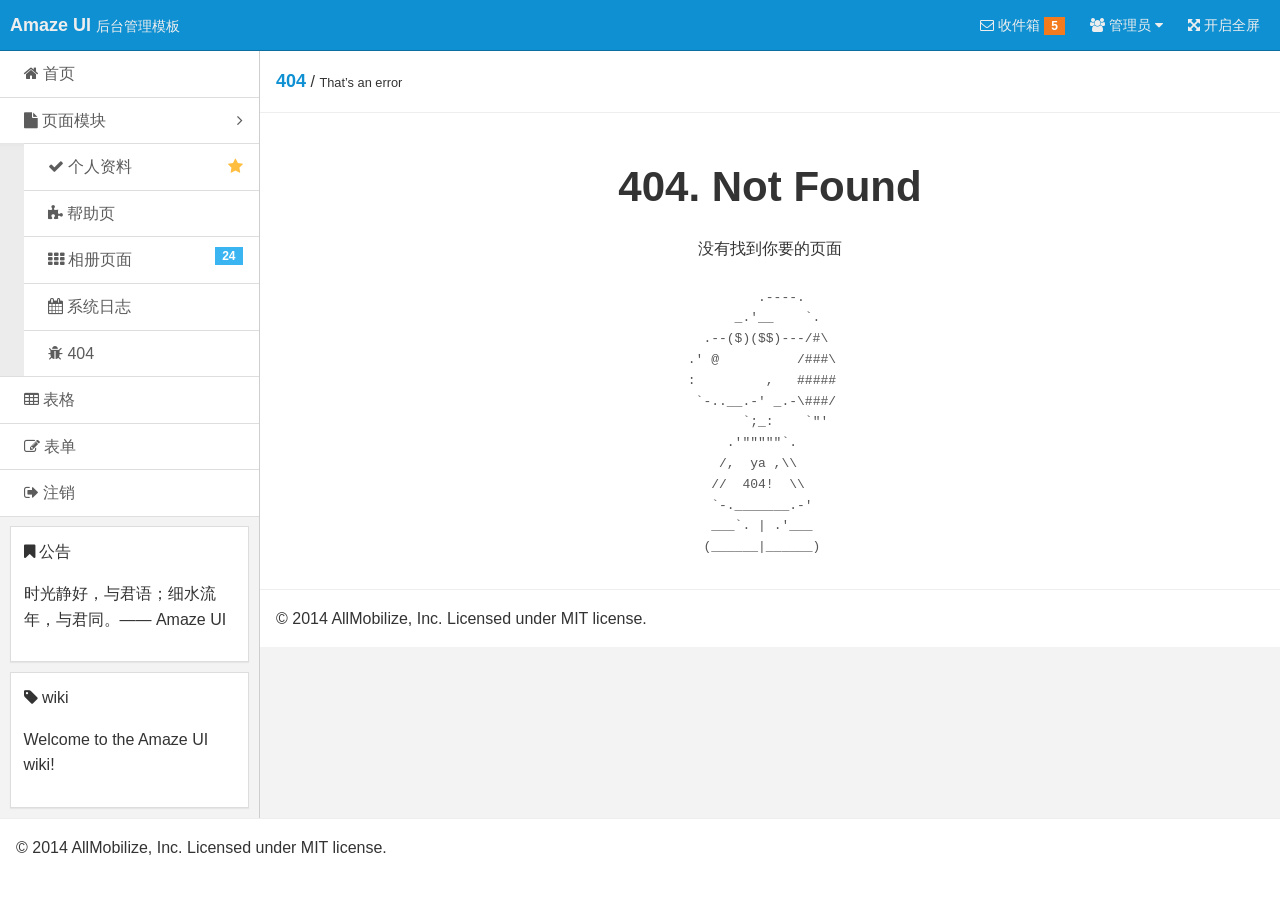
<file: chat-web/src/main/webapp/admin-404.html>
<!doctype html>
<html class="no-js">
<head>
  <meta charset="utf-8">
  <meta http-equiv="X-UA-Compatible" content="IE=edge">
  <title>Amaze UI Admin 404 Examples</title>
  <meta name="description" content="这是一个404页面">
  <meta name="keywords" content="404">
  <meta name="viewport" content="width=device-width, initial-scale=1">
  <meta name="renderer" content="webkit">
  <meta http-equiv="Cache-Control" content="no-siteapp" />
  <link rel="icon" type="image/png" href="assets/i/favicon.png">
  <link rel="apple-touch-icon-precomposed" href="assets/i/app-icon72x72@2x.png">
  <meta name="apple-mobile-web-app-title" content="Amaze UI" />
  <link rel="stylesheet" href="assets/css/amazeui.min.css"/>
  <link rel="stylesheet" href="assets/css/admin.css">
</head>
<body>
<!--[if lte IE 9]>
<p class="browsehappy">你正在使用<strong>过时</strong>的浏览器，Amaze UI 暂不支持。 请 <a href="http://browsehappy.com/" target="_blank">升级浏览器</a>
  以获得更好的体验！</p>
<![endif]-->

<header class="am-topbar am-topbar-inverse admin-header">
  <div class="am-topbar-brand">
    <strong>Amaze UI</strong> <small>后台管理模板</small>
  </div>

  <button class="am-topbar-btn am-topbar-toggle am-btn am-btn-sm am-btn-success am-show-sm-only" data-am-collapse="{target: '#topbar-collapse'}"><span class="am-sr-only">导航切换</span> <span class="am-icon-bars"></span></button>

  <div class="am-collapse am-topbar-collapse" id="topbar-collapse">

    <ul class="am-nav am-nav-pills am-topbar-nav am-topbar-right admin-header-list">
      <li><a href="javascript:;"><span class="am-icon-envelope-o"></span> 收件箱 <span class="am-badge am-badge-warning">5</span></a></li>
      <li class="am-dropdown" data-am-dropdown>
        <a class="am-dropdown-toggle" data-am-dropdown-toggle href="javascript:;">
          <span class="am-icon-users"></span> 管理员 <span class="am-icon-caret-down"></span>
        </a>
        <ul class="am-dropdown-content">
          <li><a href="#"><span class="am-icon-user"></span> 资料</a></li>
          <li><a href="#"><span class="am-icon-cog"></span> 设置</a></li>
          <li><a href="#"><span class="am-icon-power-off"></span> 退出</a></li>
        </ul>
      </li>
      <li class="am-hide-sm-only"><a href="javascript:;" id="admin-fullscreen"><span class="am-icon-arrows-alt"></span> <span class="admin-fullText">开启全屏</span></a></li>
    </ul>
  </div>
</header>

<div class="am-cf admin-main">
  <!-- sidebar start -->
  <div class="admin-sidebar am-offcanvas" id="admin-offcanvas">
    <div class="am-offcanvas-bar admin-offcanvas-bar">
      <ul class="am-list admin-sidebar-list">
        <li><a href="admin-index.html"><span class="am-icon-home"></span> 首页</a></li>
        <li class="admin-parent">
          <a class="am-cf" data-am-collapse="{target: '#collapse-nav'}"><span class="am-icon-file"></span> 页面模块 <span class="am-icon-angle-right am-fr am-margin-right"></span></a>
          <ul class="am-list am-collapse admin-sidebar-sub am-in" id="collapse-nav">
            <li><a href="admin-user.html" class="am-cf"><span class="am-icon-check"></span> 个人资料<span class="am-icon-star am-fr am-margin-right admin-icon-yellow"></span></a></li>
            <li><a href="admin-help.html"><span class="am-icon-puzzle-piece"></span> 帮助页</a></li>
            <li><a href="admin-gallery.html"><span class="am-icon-th"></span> 相册页面<span class="am-badge am-badge-secondary am-margin-right am-fr">24</span></a></li>
            <li><a href="admin-log.html"><span class="am-icon-calendar"></span> 系统日志</a></li>
            <li><a href="admin-404.html"><span class="am-icon-bug"></span> 404</a></li>
          </ul>
        </li>
        <li><a href="admin-table.html"><span class="am-icon-table"></span> 表格</a></li>
        <li><a href="admin-form.html"><span class="am-icon-pencil-square-o"></span> 表单</a></li>
        <li><a href="#"><span class="am-icon-sign-out"></span> 注销</a></li>
      </ul>

      <div class="am-panel am-panel-default admin-sidebar-panel">
        <div class="am-panel-bd">
          <p><span class="am-icon-bookmark"></span> 公告</p>
          <p>时光静好，与君语；细水流年，与君同。—— Amaze UI</p>
        </div>
      </div>

      <div class="am-panel am-panel-default admin-sidebar-panel">
        <div class="am-panel-bd">
          <p><span class="am-icon-tag"></span> wiki</p>
          <p>Welcome to the Amaze UI wiki!</p>
        </div>
      </div>
    </div>
  </div>
  <!-- sidebar end -->

  <!-- content start -->
  <div class="admin-content">
    <div class="admin-content-body">
      <div class="am-cf am-padding am-padding-bottom-0">
        <div class="am-fl am-cf"><strong class="am-text-primary am-text-lg">404</strong> / <small>That’s an error</small></div>
      </div>

      <hr>

      <div class="am-g">
        <div class="am-u-sm-12">
          <h2 class="am-text-center am-text-xxxl am-margin-top-lg">404. Not Found</h2>
          <p class="am-text-center">没有找到你要的页面</p>
        <pre class="page-404">
          .----.
       _.'__    `.
   .--($)($$)---/#\
 .' @          /###\
 :         ,   #####
  `-..__.-' _.-\###/
        `;_:    `"'
      .'"""""`.
     /,  ya ,\\
    //  404!  \\
    `-._______.-'
    ___`. | .'___
   (______|______)
        </pre>
        </div>
      </div>
    </div>

    <footer class="admin-content-footer">
      <hr>
      <p class="am-padding-left">© 2014 AllMobilize, Inc. Licensed under MIT license.</p>
    </footer>
  </div>
  <!-- content end -->

</div>

<a href="#" class="am-icon-btn am-icon-th-list am-show-sm-only admin-menu" data-am-offcanvas="{target: '#admin-offcanvas'}"></a>

<footer>
  <hr>
  <p class="am-padding-left">© 2014 AllMobilize, Inc. Licensed under MIT license.</p>
</footer>

<!--[if lt IE 9]>
<script src="http://libs.baidu.com/jquery/1.11.1/jquery.min.js"></script>
<script src="http://cdn.staticfile.org/modernizr/2.8.3/modernizr.js"></script>
<script src="assets/js/amazeui.ie8polyfill.min.js"></script>
<![endif]-->

<!--[if (gte IE 9)|!(IE)]><!-->
<script src="assets/js/jquery.min.js"></script>
<!--<![endif]-->
<script src="assets/js/amazeui.min.js"></script>
<script src="assets/js/app.js"></script>
</body>
</html>
</file>
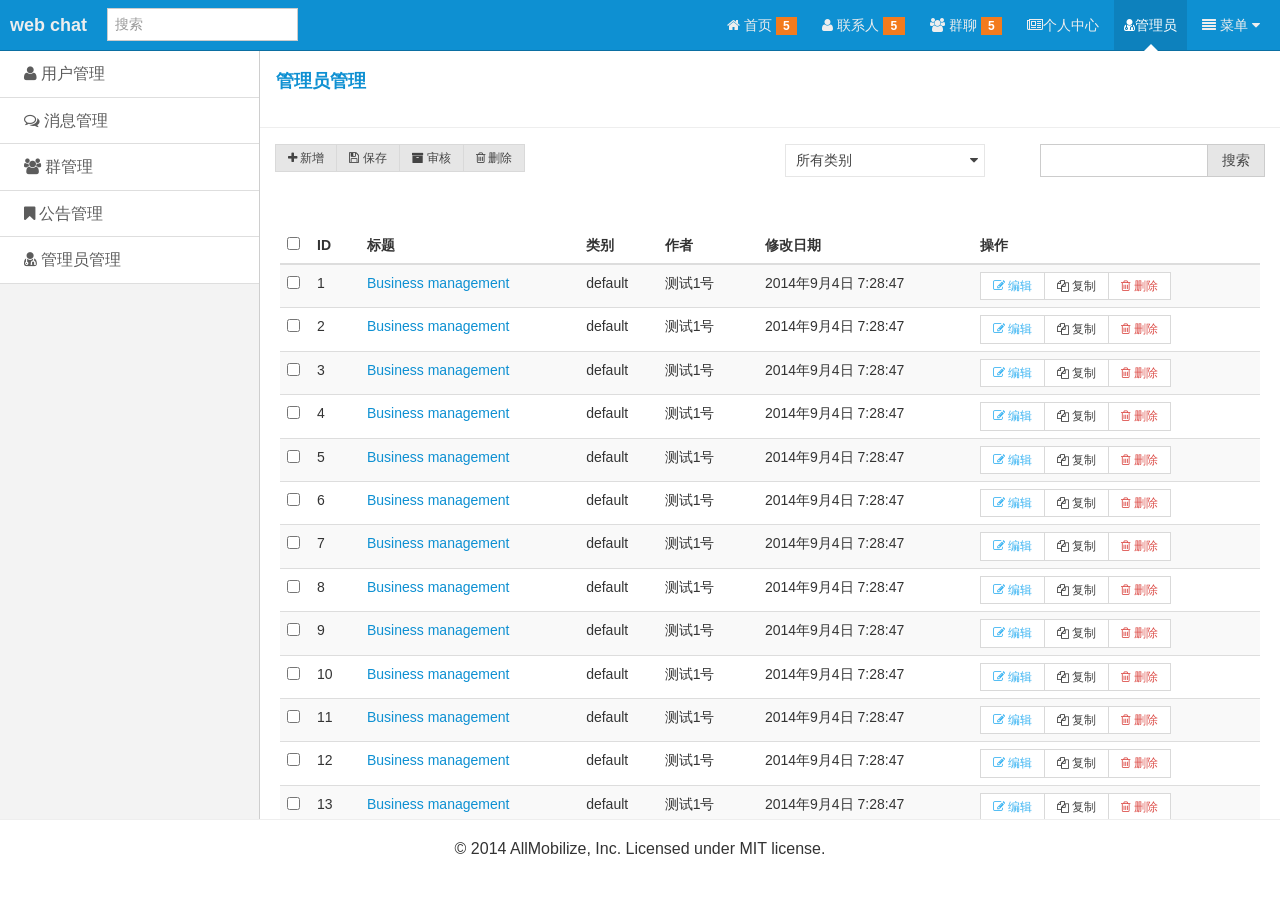
<file: chat-web/src/main/webapp/admin-admin.html>
<!doctype html>
<html class="no-js fixed-layout">
<head>
	<meta charset="utf-8">
	<meta http-equiv="X-UA-Compatible" content="IE=edge">
	<title>管理员管理</title>
	<meta name="description" content="这是一个admin页面">
	<meta name="keywords" content="admin">
	<meta name="viewport" content="width=device-width, initial-scale=1">
	<meta name="renderer" content="webkit">
	<meta http-equiv="Cache-Control" content="no-siteapp" />
	<link rel="icon" type="image/png" href="assets/i/favicon.png">
	<link rel="apple-touch-icon-precomposed" href="assets/i/app-icon72x72@2x.png">
	<meta name="apple-mobile-web-app-title" content="Amaze UI" />
	<link rel="stylesheet" href="assets/css/amazeui.min.css"/>
	<link rel="stylesheet" href="assets/css/admin.css">
</head>
<body>
	<header class="am-topbar am-topbar-inverse admin-header">
		<div class="am-topbar-brand"><strong>web chat</strong></div>
		<button class="am-topbar-btn am-topbar-toggle am-btn am-btn-sm am-btn-success am-show-sm-only" data-am-collapse="{target: '#topbar-collapse'}"><span class="am-sr-only">导航切换</span> <span class="am-icon-bars"></span></button>
	
		<div class="am-collapse am-topbar-collapse" id="topbar-collapse">
			<!-- 搜索框（通过键入名称模糊搜索好友和群）-->
			<form class="am-topbar-form am-topbar-left am-form-inline" role="search">
				<div class="am-form-group">
					<input type="text" class="am-form-field am-input-sm" placeholder="搜索">
				</div>
			</form>
			<!-- 导航栏-->
			<ul class="am-nav am-nav-pills am-topbar-nav am-topbar-right admin-header-list">
				<li><a href="index.html"><span class="am-icon-home"></span> 首页 <span class="am-badge am-badge-warning">5</span></a></li>
				<li><a href="friends.html"><span class="am-icon-user"></span> 联系人 <span class="am-badge am-badge-warning">5</span></a></li>
				<li><a href="flocks.html"><span class="am-icon-group"></span> 群聊 <span class="am-badge am-badge-warning">5</span></a></li>
				<li><a href="personalInfo.html"><span class="am-icon-newspaper-o"></span>个人中心</a></li>
				<li class="am-active"><a href="admin.html"><span class="am-icon-user-md"></span>管理员</a></li>
				<li class="am-dropdown" data-am-dropdown>
					<a class="am-dropdown-toggle" data-am-dropdown-toggle href="javascript:;"><span class="am-icon-align-justify"></span> 菜单 <span class="am-icon-caret-down"></span></a>
					<ul class="am-dropdown-content">
						<li><a href="#"><span class="am-icon-cog"></span> 设置</a></li>
						<li><a href="#"><span class="am-icon-puzzle-piece"></span> 帮助</a></li>
						<li><a href="#"><span class="am-icon-power-off"></span> 退出</a></li>
						<li><a href="#"><span class="am-icon-arrows-h"></span> 切换用户</a></li>
					</ul>
				</li>
			</ul>
		</div>
	</header>

	<div class="am-cf admin-main" style="height:91%;">
		<!-- sidebar start -->
		<div class="admin-sidebar am-offcanvas" id="admin-offcanvas">
			<ul class="am-list admin-sidebar-list">
				<li ><a href="admin-user.html"><span class="am-icon-user"></span> 用户管理</a></li>
				<li><a href="admin-message.html"><span class="am-icon-comments-o"></span> 消息管理</a></li>
				<li><a href="admin-flock.html"><span class="am-icon-group"></span> 群管理</a></li>
				<li><a href="admin-push.html"><span class="am-icon-bookmark"></span> 公告管理</a></li>
				<li class="am-active"><a href="admin-admin.html"><span class="am-icon-user-md"></span> 管理员管理</a></li>
			</ul>
		</div>
		<!-- content start -->
		<div class="admin-content" style="height:100%">
			<div class="am-cf am-padding am-padding-bottom " style="height:10%;border-bottom:1px solid #eeeeee;">
				<div class="am-fl am-cf"><strong class="am-text-primary am-text-lg">管理员管理</strong></div>
			</div>

			<div class="am-g am-margin-top" style="height:10%">
				<div class="am-u-sm-12 am-u-md-6">
					<div class="am-btn-toolbar">
						<div class="am-btn-group am-btn-group-xs">
					        <button type="button" class="am-btn am-btn-default"><span class="am-icon-plus"></span> 新增</button>
					        <button type="button" class="am-btn am-btn-default"><span class="am-icon-save"></span> 保存</button>
					        <button type="button" class="am-btn am-btn-default"><span class="am-icon-archive"></span> 审核</button>
					        <button type="button" class="am-btn am-btn-default"><span class="am-icon-trash-o"></span> 删除</button>
						</div>
					</div>
			  </div>
			  <div class="am-u-sm-12 am-u-md-3 ">
			    <div class="am-form-group">
			      <select data-am-selected="{btnSize: 'sm'}">
			        <option value="option1">所有类别</option>
			        <option value="option2">IT业界</option>
			        <option value="option3">数码产品</option>
			        <option value="option3">笔记本电脑</option>
			        <option value="option3">平板电脑</option>
			        <option value="option3">只能手机</option>
			        <option value="option3">超极本</option>
			      </select>
			    </div>
			  </div>
			  <div class="am-u-sm-12 am-u-md-3">
			    <div class="am-input-group am-input-group-sm">
			      <input type="text" class="am-form-field">
			    <span class="am-input-group-btn">
			      <button class="am-btn am-btn-default" type="button">搜索</button>
			    </span>
			    </div>
			  </div>
			</div>
		
			<div class="am-g am-scrollable-vertical" style="height:80%">
		      <div class="am-u-sm-12">
		        <form class="am-form">
		          <table class="am-table am-table-striped am-table-hover table-main">
		            <thead>
		            <tr>
		              <th class="table-check"><input type="checkbox" /></th><th class="table-id">ID</th><th class="table-title">标题</th><th class="table-type">类别</th><th class="table-author am-hide-sm-only">作者</th><th class="table-date am-hide-sm-only">修改日期</th><th class="table-set">操作</th>
		            </tr>
		            </thead>
		            <tbody>
		            <tr>
		              <td><input type="checkbox" /></td>
		              <td>1</td>
		              <td><a href="#">Business management</a></td>
		              <td>default</td>
		              <td class="am-hide-sm-only">测试1号</td>
		              <td class="am-hide-sm-only">2014年9月4日 7:28:47</td>
		              <td>
		                <div class="am-btn-toolbar">
		                  <div class="am-btn-group am-btn-group-xs">
		                    <button class="am-btn am-btn-default am-btn-xs am-text-secondary"><span class="am-icon-pencil-square-o"></span> 编辑</button>
		                    <button class="am-btn am-btn-default am-btn-xs am-hide-sm-only"><span class="am-icon-copy"></span> 复制</button>
		                    <button class="am-btn am-btn-default am-btn-xs am-text-danger am-hide-sm-only"><span class="am-icon-trash-o"></span> 删除</button>
		                  </div>
		                </div>
		              </td>
		            </tr>
		            <tr>
		              <td><input type="checkbox" /></td>
		              <td>2</td>
		              <td><a href="#">Business management</a></td>
		              <td>default</td>
		              <td class="am-hide-sm-only">测试1号</td>
		              <td class="am-hide-sm-only">2014年9月4日 7:28:47</td>
		              <td>
		                <div class="am-btn-toolbar">
		                  <div class="am-btn-group am-btn-group-xs">
		                    <button class="am-btn am-btn-default am-btn-xs am-text-secondary"><span class="am-icon-pencil-square-o"></span> 编辑</button>
		                    <button class="am-btn am-btn-default am-btn-xs am-hide-sm-only"><span class="am-icon-copy"></span> 复制</button>
		                    <button class="am-btn am-btn-default am-btn-xs am-text-danger am-hide-sm-only"><span class="am-icon-trash-o"></span> 删除</button>
		                  </div>
		                </div>
		              </td>
		            </tr>
		            <tr>
		              <td><input type="checkbox" /></td>
		              <td>3</td>
		              <td><a href="#">Business management</a></td>
		              <td>default</td>
		              <td class="am-hide-sm-only">测试1号</td>
		              <td class="am-hide-sm-only">2014年9月4日 7:28:47</td>
		              <td>
		                <div class="am-btn-toolbar">
		                  <div class="am-btn-group am-btn-group-xs">
		                    <button class="am-btn am-btn-default am-btn-xs am-text-secondary"><span class="am-icon-pencil-square-o"></span> 编辑</button>
		                    <button class="am-btn am-btn-default am-btn-xs am-hide-sm-only"><span class="am-icon-copy"></span> 复制</button>
		                    <button class="am-btn am-btn-default am-btn-xs am-text-danger am-hide-sm-only"><span class="am-icon-trash-o"></span> 删除</button>
		                  </div>
		                </div>
		              </td>
		            </tr>
		            <tr>
		              <td><input type="checkbox" /></td>
		              <td>4</td>
		              <td><a href="#">Business management</a></td>
		              <td>default</td>
		              <td class="am-hide-sm-only">测试1号</td>
		              <td class="am-hide-sm-only">2014年9月4日 7:28:47</td>
		              <td>
		                <div class="am-btn-toolbar">
		                  <div class="am-btn-group am-btn-group-xs">
		                    <button class="am-btn am-btn-default am-btn-xs am-text-secondary"><span class="am-icon-pencil-square-o"></span> 编辑</button>
		                    <button class="am-btn am-btn-default am-btn-xs am-hide-sm-only"><span class="am-icon-copy"></span> 复制</button>
		                    <button class="am-btn am-btn-default am-btn-xs am-text-danger am-hide-sm-only"><span class="am-icon-trash-o"></span> 删除</button>
		                  </div>
		                </div>
		              </td>
		            </tr>
		            <tr>
		              <td><input type="checkbox" /></td>
		              <td>5</td>
		              <td><a href="#">Business management</a></td>
		              <td>default</td>
		              <td class="am-hide-sm-only">测试1号</td>
		              <td class="am-hide-sm-only">2014年9月4日 7:28:47</td>
		              <td>
		                <div class="am-btn-toolbar">
		                  <div class="am-btn-group am-btn-group-xs">
		                    <button class="am-btn am-btn-default am-btn-xs am-text-secondary"><span class="am-icon-pencil-square-o"></span> 编辑</button>
		                    <button class="am-btn am-btn-default am-btn-xs am-hide-sm-only"><span class="am-icon-copy"></span> 复制</button>
		                    <button class="am-btn am-btn-default am-btn-xs am-text-danger am-hide-sm-only"><span class="am-icon-trash-o"></span> 删除</button>
		                  </div>
		                </div>
		              </td>
		            </tr>
		            <tr>
		              <td><input type="checkbox" /></td>
		              <td>6</td>
		              <td><a href="#">Business management</a></td>
		              <td>default</td>
		              <td class="am-hide-sm-only">测试1号</td>
		              <td class="am-hide-sm-only">2014年9月4日 7:28:47</td>
		              <td>
		                <div class="am-btn-toolbar">
		                  <div class="am-btn-group am-btn-group-xs">
		                    <button class="am-btn am-btn-default am-btn-xs am-text-secondary"><span class="am-icon-pencil-square-o"></span> 编辑</button>
		                    <button class="am-btn am-btn-default am-btn-xs am-hide-sm-only"><span class="am-icon-copy"></span> 复制</button>
		                    <button class="am-btn am-btn-default am-btn-xs am-text-danger am-hide-sm-only"><span class="am-icon-trash-o"></span> 删除</button>
		                  </div>
		                </div>
		              </td>
		            </tr>
		            <tr>
		              <td><input type="checkbox" /></td>
		              <td>7</td>
		              <td><a href="#">Business management</a></td>
		              <td>default</td>
		              <td class="am-hide-sm-only">测试1号</td>
		              <td class="am-hide-sm-only">2014年9月4日 7:28:47</td>
		              <td>
		                <div class="am-btn-toolbar">
		                  <div class="am-btn-group am-btn-group-xs">
		                    <button class="am-btn am-btn-default am-btn-xs am-text-secondary"><span class="am-icon-pencil-square-o"></span> 编辑</button>
		                    <button class="am-btn am-btn-default am-btn-xs am-hide-sm-only"><span class="am-icon-copy"></span> 复制</button>
		                    <button class="am-btn am-btn-default am-btn-xs am-text-danger am-hide-sm-only"><span class="am-icon-trash-o"></span> 删除</button>
		                  </div>
		                </div>
		              </td>
		            </tr>
		            <tr>
		              <td><input type="checkbox" /></td>
		              <td>8</td>
		              <td><a href="#">Business management</a></td>
		              <td>default</td>
		              <td class="am-hide-sm-only">测试1号</td>
		              <td class="am-hide-sm-only">2014年9月4日 7:28:47</td>
		              <td>
		                <div class="am-btn-toolbar">
		                  <div class="am-btn-group am-btn-group-xs">
		                    <button class="am-btn am-btn-default am-btn-xs am-text-secondary"><span class="am-icon-pencil-square-o"></span> 编辑</button>
		                    <button class="am-btn am-btn-default am-btn-xs am-hide-sm-only"><span class="am-icon-copy"></span> 复制</button>
		                    <button class="am-btn am-btn-default am-btn-xs am-text-danger am-hide-sm-only"><span class="am-icon-trash-o"></span> 删除</button>
		                  </div>
		                </div>
		              </td>
		            </tr>
		            <tr>
		              <td><input type="checkbox" /></td>
		              <td>9</td>
		              <td><a href="#">Business management</a></td>
		              <td>default</td>
		              <td class="am-hide-sm-only">测试1号</td>
		              <td class="am-hide-sm-only">2014年9月4日 7:28:47</td>
		              <td>
		                <div class="am-btn-toolbar">
		                  <div class="am-btn-group am-btn-group-xs">
		                    <button class="am-btn am-btn-default am-btn-xs am-text-secondary"><span class="am-icon-pencil-square-o"></span> 编辑</button>
		                    <button class="am-btn am-btn-default am-btn-xs am-hide-sm-only"><span class="am-icon-copy"></span> 复制</button>
		                    <button class="am-btn am-btn-default am-btn-xs am-text-danger am-hide-sm-only"><span class="am-icon-trash-o"></span> 删除</button>
		                  </div>
		                </div>
		              </td>
		            </tr>
		            <tr>
		              <td><input type="checkbox" /></td>
		              <td>10</td>
		              <td><a href="#">Business management</a></td>
		              <td>default</td>
		              <td class="am-hide-sm-only">测试1号</td>
		              <td class="am-hide-sm-only">2014年9月4日 7:28:47</td>
		              <td>
		                <div class="am-btn-toolbar">
		                  <div class="am-btn-group am-btn-group-xs">
		                    <button class="am-btn am-btn-default am-btn-xs am-text-secondary"><span class="am-icon-pencil-square-o"></span> 编辑</button>
		                    <button class="am-btn am-btn-default am-btn-xs am-hide-sm-only"><span class="am-icon-copy"></span> 复制</button>
		                    <button class="am-btn am-btn-default am-btn-xs am-text-danger am-hide-sm-only"><span class="am-icon-trash-o"></span> 删除</button>
		                  </div>
		                </div>
		              </td>
		            </tr>
		            <tr>
		              <td><input type="checkbox" /></td>
		              <td>11</td>
		              <td><a href="#">Business management</a></td>
		              <td>default</td>
		              <td class="am-hide-sm-only">测试1号</td>
		              <td class="am-hide-sm-only">2014年9月4日 7:28:47</td>
		              <td>
		                <div class="am-btn-toolbar">
		                  <div class="am-btn-group am-btn-group-xs">
		                    <button class="am-btn am-btn-default am-btn-xs am-text-secondary"><span class="am-icon-pencil-square-o"></span> 编辑</button>
		                    <button class="am-btn am-btn-default am-btn-xs am-hide-sm-only"><span class="am-icon-copy"></span> 复制</button>
		                    <button class="am-btn am-btn-default am-btn-xs am-text-danger am-hide-sm-only"><span class="am-icon-trash-o"></span> 删除</button>
		                  </div>
		                </div>
		              </td>
		            </tr>
		            <tr>
		              <td><input type="checkbox" /></td>
		              <td>12</td>
		              <td><a href="#">Business management</a></td>
		              <td>default</td>
		              <td class="am-hide-sm-only">测试1号</td>
		              <td class="am-hide-sm-only">2014年9月4日 7:28:47</td>
		              <td>
		                <div class="am-btn-toolbar">
		                  <div class="am-btn-group am-btn-group-xs">
		                    <button class="am-btn am-btn-default am-btn-xs am-text-secondary"><span class="am-icon-pencil-square-o"></span> 编辑</button>
		                    <button class="am-btn am-btn-default am-btn-xs am-hide-sm-only"><span class="am-icon-copy"></span> 复制</button>
		                    <button class="am-btn am-btn-default am-btn-xs am-text-danger am-hide-sm-only"><span class="am-icon-trash-o"></span> 删除</button>
		                  </div>
		                </div>
		              </td>
		            </tr>
		            <tr>
		              <td><input type="checkbox" /></td>
		              <td>13</td>
		              <td><a href="#">Business management</a></td>
		              <td>default</td>
		              <td class="am-hide-sm-only">测试1号</td>
		              <td class="am-hide-sm-only">2014年9月4日 7:28:47</td>
		              <td>
		                <div class="am-btn-toolbar">
		                  <div class="am-btn-group am-btn-group-xs">
		                    <button class="am-btn am-btn-default am-btn-xs am-text-secondary"><span class="am-icon-pencil-square-o"></span> 编辑</button>
		                    <button class="am-btn am-btn-default am-btn-xs am-hide-sm-only"><span class="am-icon-copy"></span> 复制</button>
		                    <button class="am-btn am-btn-default am-btn-xs am-text-danger am-hide-sm-only"><span class="am-icon-trash-o"></span> 删除</button>
		                  </div>
		                </div>
		              </td>
		            </tr>
		            <tr>
		              <td><input type="checkbox" /></td>
		              <td>14</td>
		              <td><a href="#">Business management</a></td>
		              <td>default</td>
		              <td class="am-hide-sm-only">测试14号</td>
		              <td class="am-hide-sm-only">2014年9月4日 7:28:47</td>
		              <td>
		                <div class="am-btn-toolbar">
		                  <div class="am-btn-group am-btn-group-xs">
		                    <button class="am-btn am-btn-default am-btn-xs am-text-secondary"><span class="am-icon-pencil-square-o"></span> 编辑</button>
		                    <button class="am-btn am-btn-default am-btn-xs am-hide-sm-only"><span class="am-icon-copy"></span> 复制</button>
		                    <button class="am-btn am-btn-default am-btn-xs am-text-danger am-hide-sm-only"><span class="am-icon-trash-o"></span> 删除</button>
		                  </div>
		                </div>
		              </td>
		            </tr>
		            <tr>
		              <td><input type="checkbox" /></td>
		              <td>15</td>
		              <td><a href="#">Business management</a></td>
		              <td>default</td>
		              <td class="am-hide-sm-only">测试1号</td>
		              <td class="am-hide-sm-only">2014年9月4日 7:28:47</td>
		              <td>
		                <div class="am-btn-toolbar">
		                  <div class="am-btn-group am-btn-group-xs">
		                    <button class="am-btn am-btn-default am-btn-xs am-text-secondary"><span class="am-icon-pencil-square-o"></span> 编辑</button>
		                    <button class="am-btn am-btn-default am-btn-xs am-hide-sm-only"><span class="am-icon-copy"></span> 复制</button>
		                    <button class="am-btn am-btn-default am-btn-xs am-text-danger am-hide-sm-only"><span class="am-icon-trash-o"></span> 删除</button>
		                  </div>
		                </div>
		              </td>
		            </tr>
		            </tbody>
		          </table>
		          <div class="am-cf">
		            共 15 条记录
		            <div class="am-fr">
		              <ul class="am-pagination">
		                <li class="am-disabled"><a href="#">«</a></li>
		                <li class="am-active"><a href="#">1</a></li>
		                <li><a href="#">2</a></li>
		                <li><a href="#">3</a></li>
		                <li><a href="#">4</a></li>
		                <li><a href="#">5</a></li>
		                <li><a href="#">»</a></li>
		              </ul>
		            </div>
		          </div>
		          <hr />
		          <p>注：.....</p>
		        </form>
		      </div>
		    </div>
		</div>
	</div>

	<a href="#" class="am-icon-btn am-icon-th-list am-show-sm-only admin-menu" data-am-offcanvas="{target: '#admin-offcanvas'}"></a>

	<footer >
		<hr>
		<p style="text-align: center;">© 2014 AllMobilize, Inc. Licensed under MIT license.</p>
	</footer>
	<script src="assets/js/jquery.min.js"></script>
	<script src="assets/js/amazeui.min.js"></script>
	<script src="assets/js/app.js"></script>
	<script type="text/javascript">
		<!--li标签选中样式设置 -->
		$(document).ready(function(){
			$("ul li").click(function(){
				$(this).addClass("am-active").siblings().removeClass("am-active")
			});
		});
	</script>
</body>
</html>
</file>
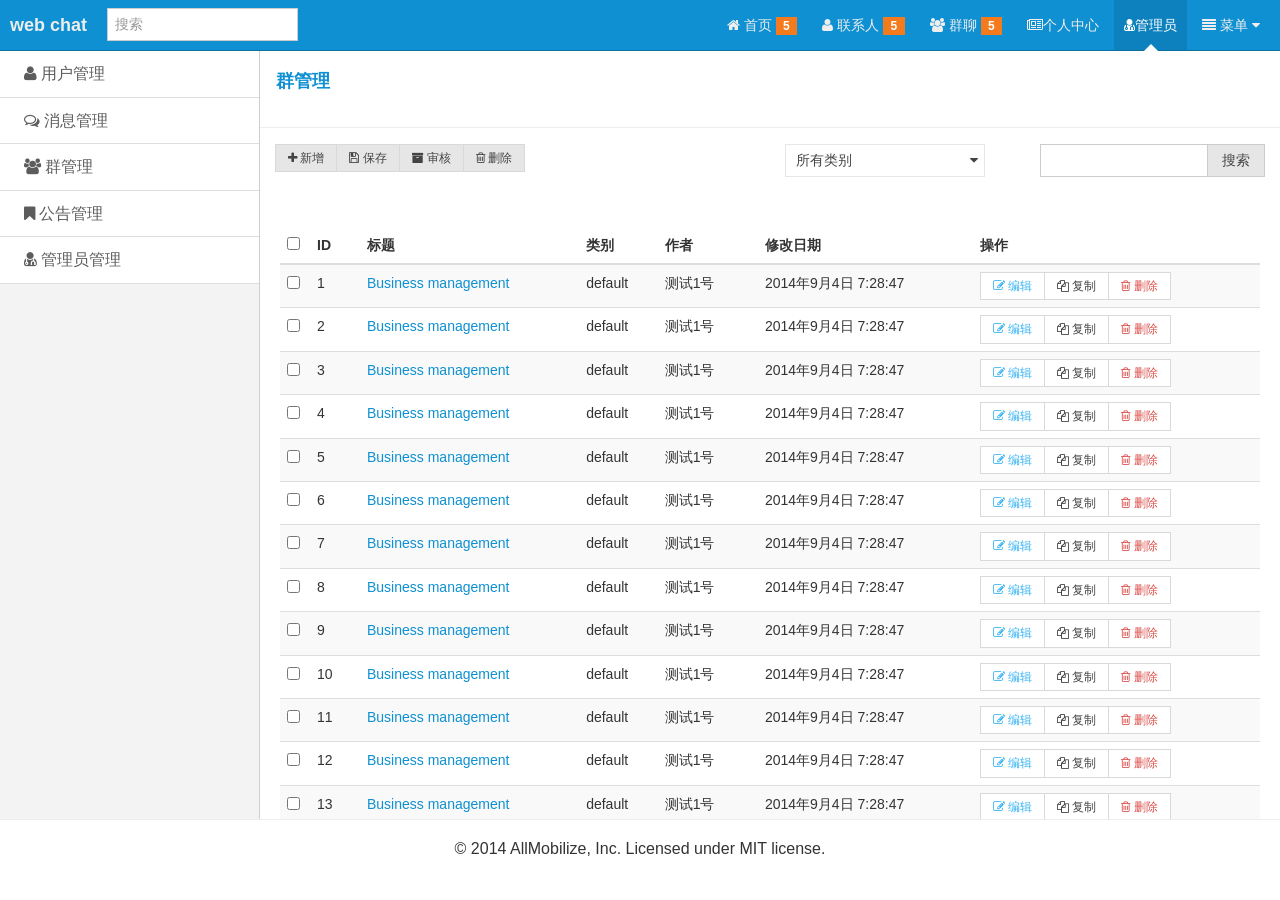
<file: chat-web/src/main/webapp/admin-flock.html>
<!doctype html>
<html class="no-js fixed-layout">
<head>
	<meta charset="utf-8">
	<meta http-equiv="X-UA-Compatible" content="IE=edge">
	<title>群管理</title>
	<meta name="description" content="这是一个admin页面">
	<meta name="keywords" content="admin">
	<meta name="viewport" content="width=device-width, initial-scale=1">
	<meta name="renderer" content="webkit">
	<meta http-equiv="Cache-Control" content="no-siteapp" />
	<link rel="icon" type="image/png" href="assets/i/favicon.png">
	<link rel="apple-touch-icon-precomposed" href="assets/i/app-icon72x72@2x.png">
	<meta name="apple-mobile-web-app-title" content="Amaze UI" />
	<link rel="stylesheet" href="assets/css/amazeui.min.css"/>
	<link rel="stylesheet" href="assets/css/admin.css">
</head>
<body>
	<header class="am-topbar am-topbar-inverse admin-header">
		<div class="am-topbar-brand"><strong>web chat</strong></div>
		<button class="am-topbar-btn am-topbar-toggle am-btn am-btn-sm am-btn-success am-show-sm-only" data-am-collapse="{target: '#topbar-collapse'}"><span class="am-sr-only">导航切换</span> <span class="am-icon-bars"></span></button>
	
		<div class="am-collapse am-topbar-collapse" id="topbar-collapse">
			<!-- 搜索框（通过键入名称模糊搜索好友和群）-->
			<form class="am-topbar-form am-topbar-left am-form-inline" role="search">
				<div class="am-form-group">
					<input type="text" class="am-form-field am-input-sm" placeholder="搜索">
				</div>
			</form>
			<!-- 导航栏-->
			<ul class="am-nav am-nav-pills am-topbar-nav am-topbar-right admin-header-list">
				<li><a href="index.html"><span class="am-icon-home"></span> 首页 <span class="am-badge am-badge-warning">5</span></a></li>
				<li><a href="friends.html"><span class="am-icon-user"></span> 联系人 <span class="am-badge am-badge-warning">5</span></a></li>
				<li><a href="flocks.html"><span class="am-icon-group"></span> 群聊 <span class="am-badge am-badge-warning">5</span></a></li>
				<li><a href="personalInfo.html"><span class="am-icon-newspaper-o"></span>个人中心</a></li>
				<li class="am-active"><a href="admin.html"><span class="am-icon-user-md"></span>管理员</a></li>
				<li class="am-dropdown" data-am-dropdown>
					<a class="am-dropdown-toggle" data-am-dropdown-toggle href="javascript:;"><span class="am-icon-align-justify"></span> 菜单 <span class="am-icon-caret-down"></span></a>
					<ul class="am-dropdown-content">
						<li><a href="#"><span class="am-icon-cog"></span> 设置</a></li>
						<li><a href="#"><span class="am-icon-puzzle-piece"></span> 帮助</a></li>
						<li><a href="#"><span class="am-icon-power-off"></span> 退出</a></li>
						<li><a href="#"><span class="am-icon-arrows-h"></span> 切换用户</a></li>
					</ul>
				</li>
			</ul>
		</div>
	</header>

	<div class="am-cf admin-main" style="height:91%;">
		<!-- sidebar start -->
		<div class="admin-sidebar am-offcanvas" id="admin-offcanvas">
			<ul class="am-list admin-sidebar-list">
				<li ><a href="admin-user.html"><span class="am-icon-user"></span> 用户管理</a></li>
				<li><a href="admin-message.html"><span class="am-icon-comments-o"></span> 消息管理</a></li>
				<li class="am-active"><a href="admin-flock.html"><span class="am-icon-group"></span> 群管理</a></li>
				<li><a href="admin-push.html"><span class="am-icon-bookmark"></span> 公告管理</a></li>
				<li><a href="admin-admin.html"><span class="am-icon-user-md"></span> 管理员管理</a></li>
			</ul>
		</div>
		<!-- content start -->
		<div class="admin-content" style="height:100%">
			<div class="am-cf am-padding am-padding-bottom " style="height:10%;border-bottom:1px solid #eeeeee;">
				<div class="am-fl am-cf"><strong class="am-text-primary am-text-lg">群管理</strong></div>
			</div>

			<div class="am-g am-margin-top" style="height:10%">
				<div class="am-u-sm-12 am-u-md-6">
					<div class="am-btn-toolbar">
						<div class="am-btn-group am-btn-group-xs">
					        <button type="button" class="am-btn am-btn-default"><span class="am-icon-plus"></span> 新增</button>
					        <button type="button" class="am-btn am-btn-default"><span class="am-icon-save"></span> 保存</button>
					        <button type="button" class="am-btn am-btn-default"><span class="am-icon-archive"></span> 审核</button>
					        <button type="button" class="am-btn am-btn-default"><span class="am-icon-trash-o"></span> 删除</button>
						</div>
					</div>
			  </div>
			  <div class="am-u-sm-12 am-u-md-3 ">
			    <div class="am-form-group">
			      <select data-am-selected="{btnSize: 'sm'}">
			        <option value="option1">所有类别</option>
			        <option value="option2">IT业界</option>
			        <option value="option3">数码产品</option>
			        <option value="option3">笔记本电脑</option>
			        <option value="option3">平板电脑</option>
			        <option value="option3">只能手机</option>
			        <option value="option3">超极本</option>
			      </select>
			    </div>
			  </div>
			  <div class="am-u-sm-12 am-u-md-3">
			    <div class="am-input-group am-input-group-sm">
			      <input type="text" class="am-form-field">
			    <span class="am-input-group-btn">
			      <button class="am-btn am-btn-default" type="button">搜索</button>
			    </span>
			    </div>
			  </div>
			</div>
		
			<div class="am-g am-scrollable-vertical" style="height:80%">
		      <div class="am-u-sm-12">
		        <form class="am-form">
		          <table class="am-table am-table-striped am-table-hover table-main">
		            <thead>
		            <tr>
		              <th class="table-check"><input type="checkbox" /></th><th class="table-id">ID</th><th class="table-title">标题</th><th class="table-type">类别</th><th class="table-author am-hide-sm-only">作者</th><th class="table-date am-hide-sm-only">修改日期</th><th class="table-set">操作</th>
		            </tr>
		            </thead>
		            <tbody>
		            <tr>
		              <td><input type="checkbox" /></td>
		              <td>1</td>
		              <td><a href="#">Business management</a></td>
		              <td>default</td>
		              <td class="am-hide-sm-only">测试1号</td>
		              <td class="am-hide-sm-only">2014年9月4日 7:28:47</td>
		              <td>
		                <div class="am-btn-toolbar">
		                  <div class="am-btn-group am-btn-group-xs">
		                    <button class="am-btn am-btn-default am-btn-xs am-text-secondary"><span class="am-icon-pencil-square-o"></span> 编辑</button>
		                    <button class="am-btn am-btn-default am-btn-xs am-hide-sm-only"><span class="am-icon-copy"></span> 复制</button>
		                    <button class="am-btn am-btn-default am-btn-xs am-text-danger am-hide-sm-only"><span class="am-icon-trash-o"></span> 删除</button>
		                  </div>
		                </div>
		              </td>
		            </tr>
		            <tr>
		              <td><input type="checkbox" /></td>
		              <td>2</td>
		              <td><a href="#">Business management</a></td>
		              <td>default</td>
		              <td class="am-hide-sm-only">测试1号</td>
		              <td class="am-hide-sm-only">2014年9月4日 7:28:47</td>
		              <td>
		                <div class="am-btn-toolbar">
		                  <div class="am-btn-group am-btn-group-xs">
		                    <button class="am-btn am-btn-default am-btn-xs am-text-secondary"><span class="am-icon-pencil-square-o"></span> 编辑</button>
		                    <button class="am-btn am-btn-default am-btn-xs am-hide-sm-only"><span class="am-icon-copy"></span> 复制</button>
		                    <button class="am-btn am-btn-default am-btn-xs am-text-danger am-hide-sm-only"><span class="am-icon-trash-o"></span> 删除</button>
		                  </div>
		                </div>
		              </td>
		            </tr>
		            <tr>
		              <td><input type="checkbox" /></td>
		              <td>3</td>
		              <td><a href="#">Business management</a></td>
		              <td>default</td>
		              <td class="am-hide-sm-only">测试1号</td>
		              <td class="am-hide-sm-only">2014年9月4日 7:28:47</td>
		              <td>
		                <div class="am-btn-toolbar">
		                  <div class="am-btn-group am-btn-group-xs">
		                    <button class="am-btn am-btn-default am-btn-xs am-text-secondary"><span class="am-icon-pencil-square-o"></span> 编辑</button>
		                    <button class="am-btn am-btn-default am-btn-xs am-hide-sm-only"><span class="am-icon-copy"></span> 复制</button>
		                    <button class="am-btn am-btn-default am-btn-xs am-text-danger am-hide-sm-only"><span class="am-icon-trash-o"></span> 删除</button>
		                  </div>
		                </div>
		              </td>
		            </tr>
		            <tr>
		              <td><input type="checkbox" /></td>
		              <td>4</td>
		              <td><a href="#">Business management</a></td>
		              <td>default</td>
		              <td class="am-hide-sm-only">测试1号</td>
		              <td class="am-hide-sm-only">2014年9月4日 7:28:47</td>
		              <td>
		                <div class="am-btn-toolbar">
		                  <div class="am-btn-group am-btn-group-xs">
		                    <button class="am-btn am-btn-default am-btn-xs am-text-secondary"><span class="am-icon-pencil-square-o"></span> 编辑</button>
		                    <button class="am-btn am-btn-default am-btn-xs am-hide-sm-only"><span class="am-icon-copy"></span> 复制</button>
		                    <button class="am-btn am-btn-default am-btn-xs am-text-danger am-hide-sm-only"><span class="am-icon-trash-o"></span> 删除</button>
		                  </div>
		                </div>
		              </td>
		            </tr>
		            <tr>
		              <td><input type="checkbox" /></td>
		              <td>5</td>
		              <td><a href="#">Business management</a></td>
		              <td>default</td>
		              <td class="am-hide-sm-only">测试1号</td>
		              <td class="am-hide-sm-only">2014年9月4日 7:28:47</td>
		              <td>
		                <div class="am-btn-toolbar">
		                  <div class="am-btn-group am-btn-group-xs">
		                    <button class="am-btn am-btn-default am-btn-xs am-text-secondary"><span class="am-icon-pencil-square-o"></span> 编辑</button>
		                    <button class="am-btn am-btn-default am-btn-xs am-hide-sm-only"><span class="am-icon-copy"></span> 复制</button>
		                    <button class="am-btn am-btn-default am-btn-xs am-text-danger am-hide-sm-only"><span class="am-icon-trash-o"></span> 删除</button>
		                  </div>
		                </div>
		              </td>
		            </tr>
		            <tr>
		              <td><input type="checkbox" /></td>
		              <td>6</td>
		              <td><a href="#">Business management</a></td>
		              <td>default</td>
		              <td class="am-hide-sm-only">测试1号</td>
		              <td class="am-hide-sm-only">2014年9月4日 7:28:47</td>
		              <td>
		                <div class="am-btn-toolbar">
		                  <div class="am-btn-group am-btn-group-xs">
		                    <button class="am-btn am-btn-default am-btn-xs am-text-secondary"><span class="am-icon-pencil-square-o"></span> 编辑</button>
		                    <button class="am-btn am-btn-default am-btn-xs am-hide-sm-only"><span class="am-icon-copy"></span> 复制</button>
		                    <button class="am-btn am-btn-default am-btn-xs am-text-danger am-hide-sm-only"><span class="am-icon-trash-o"></span> 删除</button>
		                  </div>
		                </div>
		              </td>
		            </tr>
		            <tr>
		              <td><input type="checkbox" /></td>
		              <td>7</td>
		              <td><a href="#">Business management</a></td>
		              <td>default</td>
		              <td class="am-hide-sm-only">测试1号</td>
		              <td class="am-hide-sm-only">2014年9月4日 7:28:47</td>
		              <td>
		                <div class="am-btn-toolbar">
		                  <div class="am-btn-group am-btn-group-xs">
		                    <button class="am-btn am-btn-default am-btn-xs am-text-secondary"><span class="am-icon-pencil-square-o"></span> 编辑</button>
		                    <button class="am-btn am-btn-default am-btn-xs am-hide-sm-only"><span class="am-icon-copy"></span> 复制</button>
		                    <button class="am-btn am-btn-default am-btn-xs am-text-danger am-hide-sm-only"><span class="am-icon-trash-o"></span> 删除</button>
		                  </div>
		                </div>
		              </td>
		            </tr>
		            <tr>
		              <td><input type="checkbox" /></td>
		              <td>8</td>
		              <td><a href="#">Business management</a></td>
		              <td>default</td>
		              <td class="am-hide-sm-only">测试1号</td>
		              <td class="am-hide-sm-only">2014年9月4日 7:28:47</td>
		              <td>
		                <div class="am-btn-toolbar">
		                  <div class="am-btn-group am-btn-group-xs">
		                    <button class="am-btn am-btn-default am-btn-xs am-text-secondary"><span class="am-icon-pencil-square-o"></span> 编辑</button>
		                    <button class="am-btn am-btn-default am-btn-xs am-hide-sm-only"><span class="am-icon-copy"></span> 复制</button>
		                    <button class="am-btn am-btn-default am-btn-xs am-text-danger am-hide-sm-only"><span class="am-icon-trash-o"></span> 删除</button>
		                  </div>
		                </div>
		              </td>
		            </tr>
		            <tr>
		              <td><input type="checkbox" /></td>
		              <td>9</td>
		              <td><a href="#">Business management</a></td>
		              <td>default</td>
		              <td class="am-hide-sm-only">测试1号</td>
		              <td class="am-hide-sm-only">2014年9月4日 7:28:47</td>
		              <td>
		                <div class="am-btn-toolbar">
		                  <div class="am-btn-group am-btn-group-xs">
		                    <button class="am-btn am-btn-default am-btn-xs am-text-secondary"><span class="am-icon-pencil-square-o"></span> 编辑</button>
		                    <button class="am-btn am-btn-default am-btn-xs am-hide-sm-only"><span class="am-icon-copy"></span> 复制</button>
		                    <button class="am-btn am-btn-default am-btn-xs am-text-danger am-hide-sm-only"><span class="am-icon-trash-o"></span> 删除</button>
		                  </div>
		                </div>
		              </td>
		            </tr>
		            <tr>
		              <td><input type="checkbox" /></td>
		              <td>10</td>
		              <td><a href="#">Business management</a></td>
		              <td>default</td>
		              <td class="am-hide-sm-only">测试1号</td>
		              <td class="am-hide-sm-only">2014年9月4日 7:28:47</td>
		              <td>
		                <div class="am-btn-toolbar">
		                  <div class="am-btn-group am-btn-group-xs">
		                    <button class="am-btn am-btn-default am-btn-xs am-text-secondary"><span class="am-icon-pencil-square-o"></span> 编辑</button>
		                    <button class="am-btn am-btn-default am-btn-xs am-hide-sm-only"><span class="am-icon-copy"></span> 复制</button>
		                    <button class="am-btn am-btn-default am-btn-xs am-text-danger am-hide-sm-only"><span class="am-icon-trash-o"></span> 删除</button>
		                  </div>
		                </div>
		              </td>
		            </tr>
		            <tr>
		              <td><input type="checkbox" /></td>
		              <td>11</td>
		              <td><a href="#">Business management</a></td>
		              <td>default</td>
		              <td class="am-hide-sm-only">测试1号</td>
		              <td class="am-hide-sm-only">2014年9月4日 7:28:47</td>
		              <td>
		                <div class="am-btn-toolbar">
		                  <div class="am-btn-group am-btn-group-xs">
		                    <button class="am-btn am-btn-default am-btn-xs am-text-secondary"><span class="am-icon-pencil-square-o"></span> 编辑</button>
		                    <button class="am-btn am-btn-default am-btn-xs am-hide-sm-only"><span class="am-icon-copy"></span> 复制</button>
		                    <button class="am-btn am-btn-default am-btn-xs am-text-danger am-hide-sm-only"><span class="am-icon-trash-o"></span> 删除</button>
		                  </div>
		                </div>
		              </td>
		            </tr>
		            <tr>
		              <td><input type="checkbox" /></td>
		              <td>12</td>
		              <td><a href="#">Business management</a></td>
		              <td>default</td>
		              <td class="am-hide-sm-only">测试1号</td>
		              <td class="am-hide-sm-only">2014年9月4日 7:28:47</td>
		              <td>
		                <div class="am-btn-toolbar">
		                  <div class="am-btn-group am-btn-group-xs">
		                    <button class="am-btn am-btn-default am-btn-xs am-text-secondary"><span class="am-icon-pencil-square-o"></span> 编辑</button>
		                    <button class="am-btn am-btn-default am-btn-xs am-hide-sm-only"><span class="am-icon-copy"></span> 复制</button>
		                    <button class="am-btn am-btn-default am-btn-xs am-text-danger am-hide-sm-only"><span class="am-icon-trash-o"></span> 删除</button>
		                  </div>
		                </div>
		              </td>
		            </tr>
		            <tr>
		              <td><input type="checkbox" /></td>
		              <td>13</td>
		              <td><a href="#">Business management</a></td>
		              <td>default</td>
		              <td class="am-hide-sm-only">测试1号</td>
		              <td class="am-hide-sm-only">2014年9月4日 7:28:47</td>
		              <td>
		                <div class="am-btn-toolbar">
		                  <div class="am-btn-group am-btn-group-xs">
		                    <button class="am-btn am-btn-default am-btn-xs am-text-secondary"><span class="am-icon-pencil-square-o"></span> 编辑</button>
		                    <button class="am-btn am-btn-default am-btn-xs am-hide-sm-only"><span class="am-icon-copy"></span> 复制</button>
		                    <button class="am-btn am-btn-default am-btn-xs am-text-danger am-hide-sm-only"><span class="am-icon-trash-o"></span> 删除</button>
		                  </div>
		                </div>
		              </td>
		            </tr>
		            <tr>
		              <td><input type="checkbox" /></td>
		              <td>14</td>
		              <td><a href="#">Business management</a></td>
		              <td>default</td>
		              <td class="am-hide-sm-only">测试14号</td>
		              <td class="am-hide-sm-only">2014年9月4日 7:28:47</td>
		              <td>
		                <div class="am-btn-toolbar">
		                  <div class="am-btn-group am-btn-group-xs">
		                    <button class="am-btn am-btn-default am-btn-xs am-text-secondary"><span class="am-icon-pencil-square-o"></span> 编辑</button>
		                    <button class="am-btn am-btn-default am-btn-xs am-hide-sm-only"><span class="am-icon-copy"></span> 复制</button>
		                    <button class="am-btn am-btn-default am-btn-xs am-text-danger am-hide-sm-only"><span class="am-icon-trash-o"></span> 删除</button>
		                  </div>
		                </div>
		              </td>
		            </tr>
		            <tr>
		              <td><input type="checkbox" /></td>
		              <td>15</td>
		              <td><a href="#">Business management</a></td>
		              <td>default</td>
		              <td class="am-hide-sm-only">测试1号</td>
		              <td class="am-hide-sm-only">2014年9月4日 7:28:47</td>
		              <td>
		                <div class="am-btn-toolbar">
		                  <div class="am-btn-group am-btn-group-xs">
		                    <button class="am-btn am-btn-default am-btn-xs am-text-secondary"><span class="am-icon-pencil-square-o"></span> 编辑</button>
		                    <button class="am-btn am-btn-default am-btn-xs am-hide-sm-only"><span class="am-icon-copy"></span> 复制</button>
		                    <button class="am-btn am-btn-default am-btn-xs am-text-danger am-hide-sm-only"><span class="am-icon-trash-o"></span> 删除</button>
		                  </div>
		                </div>
		              </td>
		            </tr>
		            </tbody>
		          </table>
		          <div class="am-cf">
		            共 15 条记录
		            <div class="am-fr">
		              <ul class="am-pagination">
		                <li class="am-disabled"><a href="#">«</a></li>
		                <li class="am-active"><a href="#">1</a></li>
		                <li><a href="#">2</a></li>
		                <li><a href="#">3</a></li>
		                <li><a href="#">4</a></li>
		                <li><a href="#">5</a></li>
		                <li><a href="#">»</a></li>
		              </ul>
		            </div>
		          </div>
		          <hr />
		          <p>注：.....</p>
		        </form>
		      </div>
		    </div>
		</div>
	</div>

	<a href="#" class="am-icon-btn am-icon-th-list am-show-sm-only admin-menu" data-am-offcanvas="{target: '#admin-offcanvas'}"></a>

	<footer >
		<hr>
		<p style="text-align: center;">© 2014 AllMobilize, Inc. Licensed under MIT license.</p>
	</footer>
	<script src="assets/js/jquery.min.js"></script>
	<script src="assets/js/amazeui.min.js"></script>
	<script src="assets/js/app.js"></script>
	<script type="text/javascript">
		<!--li标签选中样式设置 -->
		$(document).ready(function(){
			$("ul li").click(function(){
				$(this).addClass("am-active").siblings().removeClass("am-active")
			});
		});
	</script>
</body>
</html>
</file>
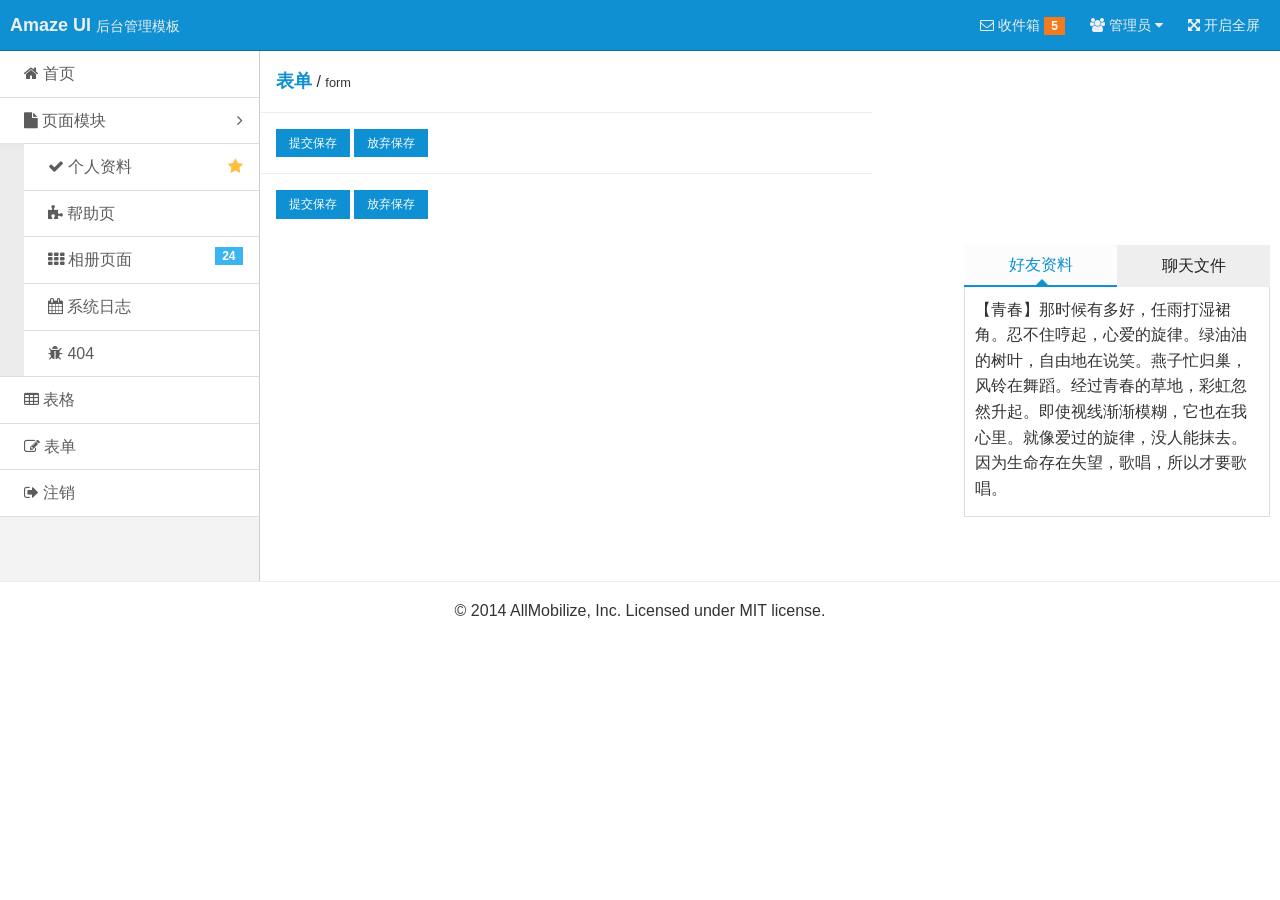
<file: chat-web/src/main/webapp/admin-form.html>
<!doctype html>
<html class="no-js">
<head>
  <meta charset="utf-8">
  <meta http-equiv="X-UA-Compatible" content="IE=edge">
  <title>Amaze UI Admin form Examples</title>
  <meta name="description" content="这是一个form页面">
  <meta name="keywords" content="form">
  <meta name="viewport" content="width=device-width, initial-scale=1">
  <meta name="renderer" content="webkit">
  <meta http-equiv="Cache-Control" content="no-siteapp" />
  <link rel="icon" type="image/png" href="assets/i/favicon.png">
  <link rel="apple-touch-icon-precomposed" href="assets/i/app-icon72x72@2x.png">
  <meta name="apple-mobile-web-app-title" content="Amaze UI" />
  <link rel="stylesheet" href="assets/css/amazeui.min.css"/>
  <link rel="stylesheet" href="assets/css/admin.css">
</head>
<body>
<!--[if lte IE 9]>
<p class="browsehappy">你正在使用<strong>过时</strong>的浏览器，Amaze UI 暂不支持。 请 <a href="http://browsehappy.com/" target="_blank">升级浏览器</a>
  以获得更好的体验！</p>
<![endif]-->

<header class="am-topbar am-topbar-inverse admin-header">
  <div class="am-topbar-brand">
    <strong>Amaze UI</strong> <small>后台管理模板</small>
  </div>

  <button class="am-topbar-btn am-topbar-toggle am-btn am-btn-sm am-btn-success am-show-sm-only" data-am-collapse="{target: '#topbar-collapse'}"><span class="am-sr-only">导航切换</span> <span class="am-icon-bars"></span></button>

  <div class="am-collapse am-topbar-collapse" id="topbar-collapse">

    <ul class="am-nav am-nav-pills am-topbar-nav am-topbar-right admin-header-list">
      <li><a href="javascript:;"><span class="am-icon-envelope-o"></span> 收件箱 <span class="am-badge am-badge-warning">5</span></a></li>
      <li class="am-dropdown" data-am-dropdown>
        <a class="am-dropdown-toggle" data-am-dropdown-toggle href="javascript:;">
          <span class="am-icon-users"></span> 管理员 <span class="am-icon-caret-down"></span>
        </a>
        <ul class="am-dropdown-content">
          <li><a href="#"><span class="am-icon-user"></span> 资料</a></li>
          <li><a href="#"><span class="am-icon-cog"></span> 设置</a></li>
          <li><a href="#"><span class="am-icon-power-off"></span> 退出</a></li>
        </ul>
      </li>
      <li class="am-hide-sm-only"><a href="javascript:;" id="admin-fullscreen"><span class="am-icon-arrows-alt"></span> <span class="admin-fullText">开启全屏</span></a></li>
    </ul>
  </div>
</header>

<div class="am-cf admin-main" style="height:530px;">
  <!-- sidebar start -->
  <div class="admin-sidebar am-offcanvas" id="admin-offcanvas">
    <!-- <div class="am-offcanvas-bar admin-offcanvas-bar"> -->
      <ul class="am-list admin-sidebar-list">
        <li><a href="admin-index.html"><span class="am-icon-home"></span> 首页</a></li>
        <li class="admin-parent">
          <a class="am-cf" data-am-collapse="{target: '#collapse-nav'}"><span class="am-icon-file"></span> 页面模块 <span class="am-icon-angle-right am-fr am-margin-right"></span></a>
          <ul class="am-list am-collapse admin-sidebar-sub am-in" id="collapse-nav">
            <li><a href="admin-user.html" class="am-cf"><span class="am-icon-check"></span> 个人资料<span class="am-icon-star am-fr am-margin-right admin-icon-yellow"></span></a></li>
            <li><a href="admin-help.html"><span class="am-icon-puzzle-piece"></span> 帮助页</a></li>
            <li><a href="admin-gallery.html"><span class="am-icon-th"></span> 相册页面<span class="am-badge am-badge-secondary am-margin-right am-fr">24</span></a></li>
            <li><a href="admin-log.html"><span class="am-icon-calendar"></span> 系统日志</a></li>
            <li><a href="admin-404.html"><span class="am-icon-bug"></span> 404</a></li>
          </ul>
        </li>
        <li><a href="admin-table.html"><span class="am-icon-table"></span> 表格</a></li>
        <li><a href="admin-form.html"><span class="am-icon-pencil-square-o"></span> 表单</a></li>
        <li><a href="#"><span class="am-icon-sign-out"></span> 注销</a></li>
      </ul>

      <!-- <div class="am-panel am-panel-default admin-sidebar-panel">
        <div class="am-panel-bd">
          <p><span class="am-icon-bookmark"></span> 公告</p>
          <p>时光静好，与君语；细水流年，与君同。—— Amaze UI</p>
        </div>
      </div>

      <div class="am-panel am-panel-default admin-sidebar-panel">
        <div class="am-panel-bd">
          <p><span class="am-icon-tag"></span> wiki</p>
          <p>Welcome to the Amaze UI wiki!</p>
        </div>
      </div> 
    </div>-->
  </div>
  <!-- sidebar end -->

<!-- content start -->
<div class="admin-content" >
  <div class="admin-content-body" style="width:60%">
    <div class="am-cf am-padding am-padding-bottom-0" >
      <div class="am-fl am-cf">
        <strong class="am-text-primary am-text-lg">表单</strong> /
        <small>form</small>
      </div>
    </div>
    <hr>
    <div class="am-margin" style="heigth:50%;">
      <button type="button" class="am-btn am-btn-primary am-btn-xs">提交保存</button>
      <button type="button" class="am-btn am-btn-primary am-btn-xs">放弃保存</button>
    </div>
    
     <hr>

    <div class="am-margin" style="heigth:30%;">
      <button type="button" class="am-btn am-btn-primary am-btn-xs">提交保存</button>
      <button type="button" class="am-btn am-btn-primary am-btn-xs">放弃保存</button>
    </div>
  </div>
  
  	 <div data-am-widget="tabs"
       class="am-tabs am-tabs-d2 am-fr" style="heigth:100%;width:30%;" >
      <ul class="am-tabs-nav am-cf">
          <li class="am-active"><a href="[data-tab-panel-0]">好友资料</a></li>
          <li class=""><a href="[data-tab-panel-1]">聊天文件</a></li>
      </ul>
      <div class="am-tabs-bd">
          <div data-tab-panel-0 class="am-tab-panel am-active">
            【青春】那时候有多好，任雨打湿裙角。忍不住哼起，心爱的旋律。绿油油的树叶，自由地在说笑。燕子忙归巢，风铃在舞蹈。经过青春的草地，彩虹忽然升起。即使视线渐渐模糊，它也在我心里。就像爱过的旋律，没人能抹去。因为生命存在失望，歌唱，所以才要歌唱。
          </div>
          <div data-tab-panel-1 class="am-tab-panel ">
            【彩虹】那时候有多好，任雨打湿裙角。忍不住哼起，心爱的旋律。绿油油的树叶，自由地在说笑。燕子忙归巢，风铃在舞蹈。经过青春的草地，彩虹忽然升起。即使视线渐渐模糊，它也在我心里。就像爱过的旋律，没人能抹去。因为生命存在失望，歌唱，所以才要歌唱。
          </div>
      </div>
  </div>
  

</div>
<!-- content end -->

 <!-- content start -->
<!-- <div class="admin-content" style="width:20%;float:clear;float:right;">
  <div class="admin-content-body">
       
    
  </div>
</div> -->
<!-- content end -->
    
</div>

<a href="#" class="am-icon-btn am-icon-th-list am-show-sm-only admin-menu" data-am-offcanvas="{target: '#admin-offcanvas'}"></a>

<footer >
  <hr>
  <p style="text-align: center;">© 2014 AllMobilize, Inc. Licensed under MIT license.</p>
</footer>

<!--[if lt IE 9]>
<script src="http://libs.baidu.com/jquery/1.11.1/jquery.min.js"></script>
<script src="http://cdn.staticfile.org/modernizr/2.8.3/modernizr.js"></script>
<script src="assets/js/amazeui.ie8polyfill.min.js"></script>
<![endif]-->

<!--[if (gte IE 9)|!(IE)]><!-->
<script src="assets/js/jquery.min.js"></script>
<!--<![endif]-->
<script src="assets/js/amazeui.min.js"></script>
<script src="assets/js/app.js"></script>
</body>
</html>
</file>
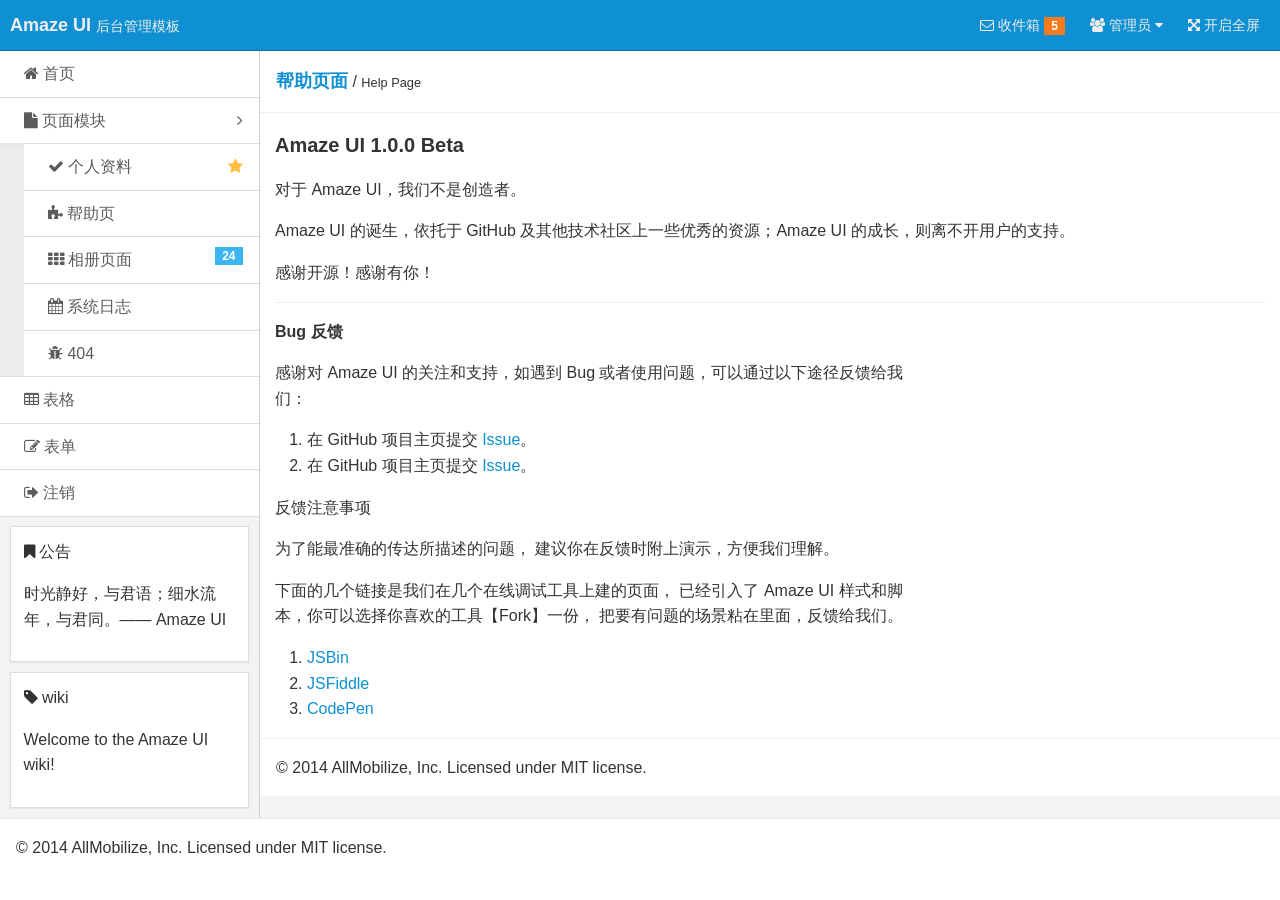
<file: chat-web/src/main/webapp/admin-help.html>
<!doctype html>
<html class="no-js">
<head>
  <meta charset="utf-8">
  <meta http-equiv="X-UA-Compatible" content="IE=edge">
  <title>Amaze UI Admin help Examples</title>
  <meta name="description" content="这是一个 help 页面">
  <meta name="keywords" content="help">
  <meta name="viewport" content="width=device-width, initial-scale=1">
  <meta name="renderer" content="webkit">
  <meta http-equiv="Cache-Control" content="no-siteapp" />
  <link rel="icon" type="image/png" href="assets/i/favicon.png">
  <link rel="apple-touch-icon-precomposed" href="assets/i/app-icon72x72@2x.png">
  <meta name="apple-mobile-web-app-title" content="Amaze UI" />
  <link rel="stylesheet" href="assets/css/amazeui.min.css"/>
  <link rel="stylesheet" href="assets/css/admin.css">
</head>
<body>
<!--[if lte IE 9]>
<p class="browsehappy">你正在使用<strong>过时</strong>的浏览器，Amaze UI 暂不支持。 请 <a href="http://browsehappy.com/" target="_blank">升级浏览器</a>
  以获得更好的体验！</p>
<![endif]-->

<header class="am-topbar am-topbar-inverse admin-header">
  <div class="am-topbar-brand">
    <strong>Amaze UI</strong> <small>后台管理模板</small>
  </div>

  <button class="am-topbar-btn am-topbar-toggle am-btn am-btn-sm am-btn-success am-show-sm-only" data-am-collapse="{target: '#topbar-collapse'}"><span class="am-sr-only">导航切换</span> <span class="am-icon-bars"></span></button>

  <div class="am-collapse am-topbar-collapse" id="topbar-collapse">

    <ul class="am-nav am-nav-pills am-topbar-nav am-topbar-right admin-header-list">
      <li><a href="javascript:;"><span class="am-icon-envelope-o"></span> 收件箱 <span class="am-badge am-badge-warning">5</span></a></li>
      <li class="am-dropdown" data-am-dropdown>
        <a class="am-dropdown-toggle" data-am-dropdown-toggle href="javascript:;">
          <span class="am-icon-users"></span> 管理员 <span class="am-icon-caret-down"></span>
        </a>
        <ul class="am-dropdown-content">
          <li><a href="#"><span class="am-icon-user"></span> 资料</a></li>
          <li><a href="#"><span class="am-icon-cog"></span> 设置</a></li>
          <li><a href="#"><span class="am-icon-power-off"></span> 退出</a></li>
        </ul>
      </li>
      <li class="am-hide-sm-only"><a href="javascript:;" id="admin-fullscreen"><span class="am-icon-arrows-alt"></span> <span class="admin-fullText">开启全屏</span></a></li>
    </ul>
  </div>
</header>

<div class="am-cf admin-main">
  <!-- sidebar start -->
  <div class="admin-sidebar am-offcanvas" id="admin-offcanvas">
    <div class="am-offcanvas-bar admin-offcanvas-bar">
      <ul class="am-list admin-sidebar-list">
        <li><a href="admin-index.html"><span class="am-icon-home"></span> 首页</a></li>
        <li class="admin-parent">
          <a class="am-cf" data-am-collapse="{target: '#collapse-nav'}"><span class="am-icon-file"></span> 页面模块 <span class="am-icon-angle-right am-fr am-margin-right"></span></a>
          <ul class="am-list am-collapse admin-sidebar-sub am-in" id="collapse-nav">
            <li><a href="admin-user.html" class="am-cf"><span class="am-icon-check"></span> 个人资料<span class="am-icon-star am-fr am-margin-right admin-icon-yellow"></span></a></li>
            <li><a href="admin-help.html"><span class="am-icon-puzzle-piece"></span> 帮助页</a></li>
            <li><a href="admin-gallery.html"><span class="am-icon-th"></span> 相册页面<span class="am-badge am-badge-secondary am-margin-right am-fr">24</span></a></li>
            <li><a href="admin-log.html"><span class="am-icon-calendar"></span> 系统日志</a></li>
            <li><a href="admin-404.html"><span class="am-icon-bug"></span> 404</a></li>
          </ul>
        </li>
        <li><a href="admin-table.html"><span class="am-icon-table"></span> 表格</a></li>
        <li><a href="admin-form.html"><span class="am-icon-pencil-square-o"></span> 表单</a></li>
        <li><a href="#"><span class="am-icon-sign-out"></span> 注销</a></li>
      </ul>

      <div class="am-panel am-panel-default admin-sidebar-panel">
        <div class="am-panel-bd">
          <p><span class="am-icon-bookmark"></span> 公告</p>
          <p>时光静好，与君语；细水流年，与君同。—— Amaze UI</p>
        </div>
      </div>

      <div class="am-panel am-panel-default admin-sidebar-panel">
        <div class="am-panel-bd">
          <p><span class="am-icon-tag"></span> wiki</p>
          <p>Welcome to the Amaze UI wiki!</p>
        </div>
      </div>
    </div>
  </div>
  <!-- sidebar end -->

  <!-- content start -->
  <div class="admin-content">
    <div class="admin-content-body">
      <div class="am-cf am-padding am-padding-bottom-0">
        <div class="am-fl am-cf">
          <strong class="am-text-primary am-text-lg">帮助页面</strong> /
          <small>Help Page</small>
        </div>
      </div>

      <hr/>

      <div class="am-g">
        <div class="am-u-sm-12 am-u-sm-centered">
          <h2>Amaze UI 1.0.0 Beta</h2>
          <p>对于 Amaze UI，我们不是创造者。</p>
          <p>Amaze UI 的诞生，依托于 GitHub 及其他技术社区上一些优秀的资源；Amaze UI 的成长，则离不开用户的支持。</p>
          <p>感谢开源！感谢有你！</p>
          <hr/>
        </div>

        <div class="am-u-sm-12 am-u-md-8 am-u-md-pull-4">
          <h3>Bug 反馈</h3>
          <p>感谢对 Amaze UI 的关注和支持，如遇到 Bug 或者使用问题，可以通过以下途径反馈给我们：</p>
          <ol>
            <li>在 GitHub 项目主页提交 <a href="">Issue</a>。</li>
            <li>在 GitHub 项目主页提交 <a href="">Issue</a>。</li>
          </ol>
          <p>反馈注意事项</p>
          <p>为了能最准确的传达所描述的问题， 建议你在反馈时附上演示，方便我们理解。</p>
          <p>下面的几个链接是我们在几个在线调试工具上建的页面， 已经引入了 Amaze UI 样式和脚本，你可以选择你喜欢的工具【Fork】一份， 把要有问题的场景粘在里面，反馈给我们。</p>
          <ol>
            <li><a href="http://jsbin.com/kijiqu/1/edit?html,output" target="_blank">JSBin</a> </li>
            <li><a href="http://jsfiddle.net/hegfirose/W22fV/" target="_blank">JSFiddle</a> </li>
            <li><a href="http://codepen.io/minwe/pen/AEeup" target="_blank">CodePen</a> </li>
          </ol>
        </div>
      </div>
    </div>

    <footer class="admin-content-footer">
      <hr>
      <p class="am-padding-left">© 2014 AllMobilize, Inc. Licensed under MIT license.</p>
    </footer>

  </div>
  <!-- content end -->

</div>

<a href="#" class="am-icon-btn am-icon-th-list am-show-sm-only admin-menu" data-am-offcanvas="{target: '#admin-offcanvas'}"></a>

<footer>
  <hr>
  <p class="am-padding-left">© 2014 AllMobilize, Inc. Licensed under MIT license.</p>
</footer>

<!--[if lt IE 9]>
<script src="http://libs.baidu.com/jquery/1.11.1/jquery.min.js"></script>
<script src="http://cdn.staticfile.org/modernizr/2.8.3/modernizr.js"></script>
<script src="assets/js/amazeui.ie8polyfill.min.js"></script>
<![endif]-->

<!--[if (gte IE 9)|!(IE)]><!-->
<script src="assets/js/jquery.min.js"></script>
<!--<![endif]-->
<script src="assets/js/amazeui.min.js"></script>
<script src="assets/js/app.js"></script>
</body>
</html>
</file>
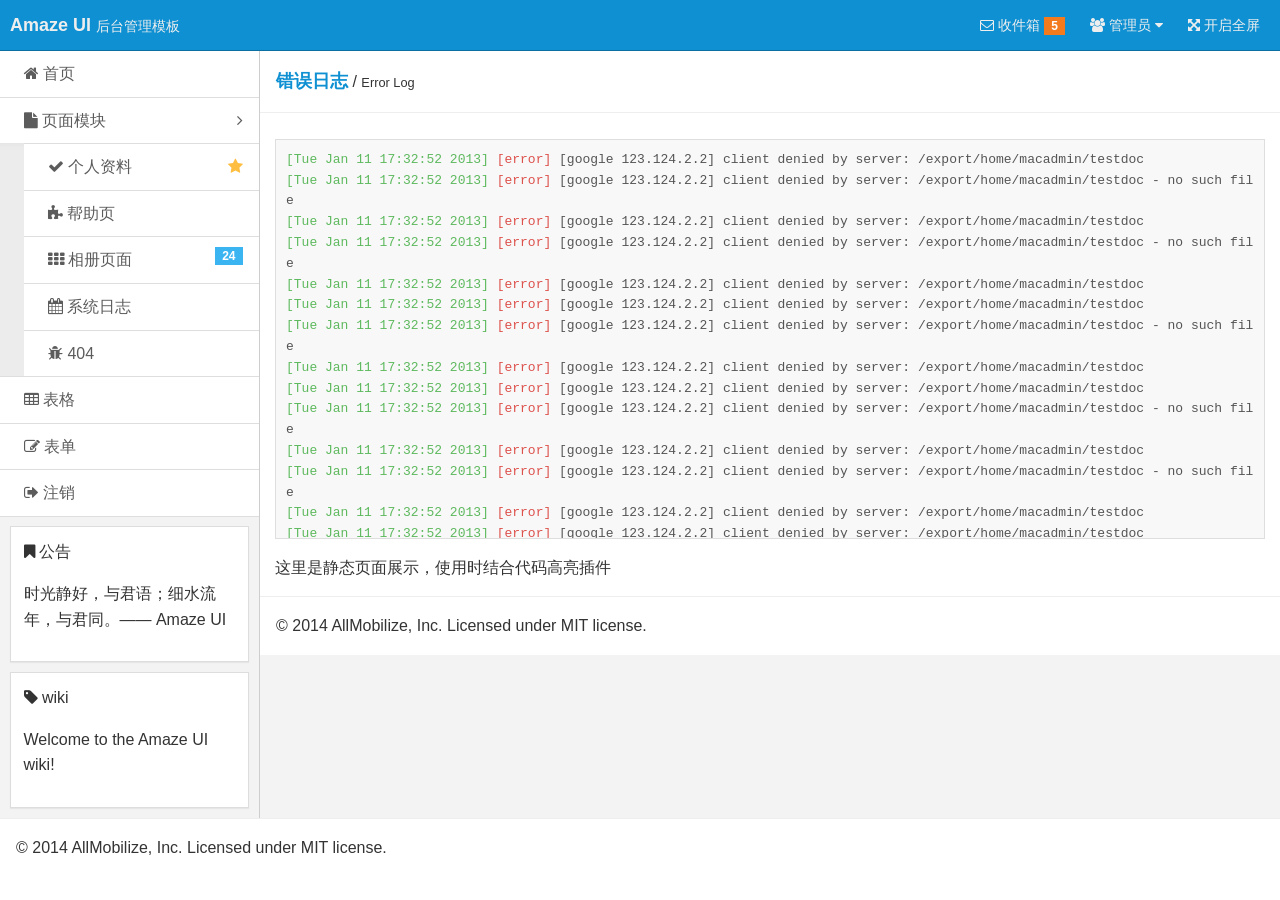
<file: chat-web/src/main/webapp/admin-log.html>
<!doctype html>
<html class="no-js">
<head>
  <meta charset="utf-8">
  <meta http-equiv="X-UA-Compatible" content="IE=edge">
  <title>Amaze UI Admin log Examples</title>
  <meta name="description" content="这是一个log页面">
  <meta name="keywords" content="log">
  <meta name="viewport" content="width=device-width, initial-scale=1">
  <meta name="renderer" content="webkit">
  <meta http-equiv="Cache-Control" content="no-siteapp" />
  <link rel="icon" type="image/png" href="assets/i/favicon.png">
  <link rel="apple-touch-icon-precomposed" href="assets/i/app-icon72x72@2x.png">
  <meta name="apple-mobile-web-app-title" content="Amaze UI" />
  <link rel="stylesheet" href="assets/css/amazeui.min.css"/>
  <link rel="stylesheet" href="assets/css/admin.css">
</head>
<body>
<!--[if lte IE 9]>
<p class="browsehappy">你正在使用<strong>过时</strong>的浏览器，Amaze UI 暂不支持。 请 <a href="http://browsehappy.com/" target="_blank">升级浏览器</a>
  以获得更好的体验！</p>
<![endif]-->

<header class="am-topbar am-topbar-inverse admin-header">
  <div class="am-topbar-brand">
    <strong>Amaze UI</strong> <small>后台管理模板</small>
  </div>

  <button class="am-topbar-btn am-topbar-toggle am-btn am-btn-sm am-btn-success am-show-sm-only" data-am-collapse="{target: '#topbar-collapse'}"><span class="am-sr-only">导航切换</span> <span class="am-icon-bars"></span></button>

  <div class="am-collapse am-topbar-collapse" id="topbar-collapse">

    <ul class="am-nav am-nav-pills am-topbar-nav am-topbar-right admin-header-list">
      <li><a href="javascript:;"><span class="am-icon-envelope-o"></span> 收件箱 <span class="am-badge am-badge-warning">5</span></a></li>
      <li class="am-dropdown" data-am-dropdown>
        <a class="am-dropdown-toggle" data-am-dropdown-toggle href="javascript:;">
          <span class="am-icon-users"></span> 管理员 <span class="am-icon-caret-down"></span>
        </a>
        <ul class="am-dropdown-content">
          <li><a href="#"><span class="am-icon-user"></span> 资料</a></li>
          <li><a href="#"><span class="am-icon-cog"></span> 设置</a></li>
          <li><a href="#"><span class="am-icon-power-off"></span> 退出</a></li>
        </ul>
      </li>
      <li class="am-hide-sm-only"><a href="javascript:;" id="admin-fullscreen"><span class="am-icon-arrows-alt"></span> <span class="admin-fullText">开启全屏</span></a></li>
    </ul>
  </div>
</header>

<div class="am-cf admin-main">
  <!-- sidebar start -->
  <div class="admin-sidebar am-offcanvas" id="admin-offcanvas">
    <div class="am-offcanvas-bar admin-offcanvas-bar">
      <ul class="am-list admin-sidebar-list">
        <li><a href="admin-index.html"><span class="am-icon-home"></span> 首页</a></li>
        <li class="admin-parent">
          <a class="am-cf" data-am-collapse="{target: '#collapse-nav'}"><span class="am-icon-file"></span> 页面模块 <span class="am-icon-angle-right am-fr am-margin-right"></span></a>
          <ul class="am-list am-collapse admin-sidebar-sub am-in" id="collapse-nav">
            <li><a href="admin-user.html" class="am-cf"><span class="am-icon-check"></span> 个人资料<span class="am-icon-star am-fr am-margin-right admin-icon-yellow"></span></a></li>
            <li><a href="admin-help.html"><span class="am-icon-puzzle-piece"></span> 帮助页</a></li>
            <li><a href="admin-gallery.html"><span class="am-icon-th"></span> 相册页面<span class="am-badge am-badge-secondary am-margin-right am-fr">24</span></a></li>
            <li><a href="admin-log.html"><span class="am-icon-calendar"></span> 系统日志</a></li>
            <li><a href="admin-404.html"><span class="am-icon-bug"></span> 404</a></li>
          </ul>
        </li>
        <li><a href="admin-table.html"><span class="am-icon-table"></span> 表格</a></li>
        <li><a href="admin-form.html"><span class="am-icon-pencil-square-o"></span> 表单</a></li>
        <li><a href="#"><span class="am-icon-sign-out"></span> 注销</a></li>
      </ul>

      <div class="am-panel am-panel-default admin-sidebar-panel">
        <div class="am-panel-bd">
          <p><span class="am-icon-bookmark"></span> 公告</p>
          <p>时光静好，与君语；细水流年，与君同。—— Amaze UI</p>
        </div>
      </div>

      <div class="am-panel am-panel-default admin-sidebar-panel">
        <div class="am-panel-bd">
          <p><span class="am-icon-tag"></span> wiki</p>
          <p>Welcome to the Amaze UI wiki!</p>
        </div>
      </div>
    </div>
  </div>
  <!-- sidebar end -->

  <!-- content start -->
  <div class="admin-content">
    <div class="admin-content-body">
      <div class="am-cf am-padding am-padding-bottom-0">
        <div class="am-fl"><strong class="am-text-primary am-text-lg">错误日志</strong> / <small>Error Log</small></div>
      </div>

      <hr/>

      <div class="am-g error-log">
        <div class="am-u-sm-12 am-u-sm-centered">
        <pre class="am-pre-scrollable">
<span class="am-text-success">[Tue Jan 11 17:32:52 2013]</span> <span class="am-text-danger">[error]</span> [google 123.124.2.2] client denied by server: /export/home/macadmin/testdoc
<span class="am-text-success">[Tue Jan 11 17:32:52 2013]</span> <span class="am-text-danger">[error]</span> [google 123.124.2.2] client denied by server: /export/home/macadmin/testdoc - no such file
<span class="am-text-success">[Tue Jan 11 17:32:52 2013]</span> <span class="am-text-danger">[error]</span> [google 123.124.2.2] client denied by server: /export/home/macadmin/testdoc
<span class="am-text-success">[Tue Jan 11 17:32:52 2013]</span> <span class="am-text-danger">[error]</span> [google 123.124.2.2] client denied by server: /export/home/macadmin/testdoc - no such file
<span class="am-text-success">[Tue Jan 11 17:32:52 2013]</span> <span class="am-text-danger">[error]</span> [google 123.124.2.2] client denied by server: /export/home/macadmin/testdoc
<span class="am-text-success">[Tue Jan 11 17:32:52 2013]</span> <span class="am-text-danger">[error]</span> [google 123.124.2.2] client denied by server: /export/home/macadmin/testdoc
<span class="am-text-success">[Tue Jan 11 17:32:52 2013]</span> <span class="am-text-danger">[error]</span> [google 123.124.2.2] client denied by server: /export/home/macadmin/testdoc - no such file
<span class="am-text-success">[Tue Jan 11 17:32:52 2013]</span> <span class="am-text-danger">[error]</span> [google 123.124.2.2] client denied by server: /export/home/macadmin/testdoc
<span class="am-text-success">[Tue Jan 11 17:32:52 2013]</span> <span class="am-text-danger">[error]</span> [google 123.124.2.2] client denied by server: /export/home/macadmin/testdoc
<span class="am-text-success">[Tue Jan 11 17:32:52 2013]</span> <span class="am-text-danger">[error]</span> [google 123.124.2.2] client denied by server: /export/home/macadmin/testdoc - no such file
<span class="am-text-success">[Tue Jan 11 17:32:52 2013]</span> <span class="am-text-danger">[error]</span> [google 123.124.2.2] client denied by server: /export/home/macadmin/testdoc
<span class="am-text-success">[Tue Jan 11 17:32:52 2013]</span> <span class="am-text-danger">[error]</span> [google 123.124.2.2] client denied by server: /export/home/macadmin/testdoc - no such file
<span class="am-text-success">[Tue Jan 11 17:32:52 2013]</span> <span class="am-text-danger">[error]</span> [google 123.124.2.2] client denied by server: /export/home/macadmin/testdoc
<span class="am-text-success">[Tue Jan 11 17:32:52 2013]</span> <span class="am-text-danger">[error]</span> [google 123.124.2.2] client denied by server: /export/home/macadmin/testdoc
<span class="am-text-success">[Tue Jan 11 17:32:52 2013]</span> <span class="am-text-danger">[error]</span> [google 123.124.2.2] client denied by server: /export/home/macadmin/testdoc - no such file
<span class="am-text-success">[Tue Jan 11 17:32:52 2013]</span> <span class="am-text-danger">[error]</span> [google 123.124.2.2] client denied by server: /export/home/macadmin/testdoc
<span class="am-text-success">[Tue Jan 11 17:32:52 2013]</span> <span class="am-text-danger">[error]</span> [google 123.124.2.2] client denied by server: /export/home/macadmin/testdoc - no such file
<span class="am-text-success">[Tue Jan 11 17:32:52 2013]</span> <span class="am-text-danger">[error]</span> [google 123.124.2.2] client denied by server: /export/home/macadmin/testdoc - no such file
<span class="am-text-success">[Tue Jan 11 17:32:52 2013]</span> <span class="am-text-danger">[error]</span> [google 123.124.2.2] client denied by server: /export/home/macadmin/testdoc
<span class="am-text-success">[Tue Jan 11 17:32:52 2013]</span> <span class="am-text-danger">[error]</span> [google 123.124.2.2] client denied by server: /export/home/macadmin/testdoc - no such file
<span class="am-text-success">[Tue Jan 11 17:32:52 2013]</span> <span class="am-text-danger">[error]</span> [google 123.124.2.2] client denied by server: /export/home/macadmin/testdoc - no such file
<span class="am-text-success">[Tue Jan 11 17:32:52 2013]</span> <span class="am-text-danger">[error]</span> [google 123.124.2.2] client denied by server: /export/home/macadmin/testdoc
<span class="am-text-success">[Tue Jan 11 17:32:52 2013]</span> <span class="am-text-danger">[error]</span> [google 123.124.2.2] client denied by server: /export/home/macadmin/testdoc - no such file
<span class="am-text-success">[Tue Jan 11 17:32:52 2013]</span> <span class="am-text-danger">[error]</span> [google 123.124.2.2] client denied by server: /export/home/macadmin/testdoc - no such file
        </pre>
          <p>这里是静态页面展示，使用时结合代码高亮插件</p>
        </div>
      </div>
    </div>

    <footer class="admin-content-footer">
      <hr>
      <p class="am-padding-left">© 2014 AllMobilize, Inc. Licensed under MIT license.</p>
    </footer>
  </div>
  <!-- content end -->

</div>

<a href="#" class="am-icon-btn am-icon-th-list am-show-sm-only admin-menu" data-am-offcanvas="{target: '#admin-offcanvas'}"></a>

<footer>
  <hr>
  <p class="am-padding-left">© 2014 AllMobilize, Inc. Licensed under MIT license.</p>
</footer>

<!--[if lt IE 9]>
<script src="http://libs.baidu.com/jquery/1.11.1/jquery.min.js"></script>
<script src="http://cdn.staticfile.org/modernizr/2.8.3/modernizr.js"></script>
<script src="assets/js/amazeui.ie8polyfill.min.js"></script>
<![endif]-->

<!--[if (gte IE 9)|!(IE)]><!-->
<script src="assets/js/jquery.min.js"></script>
<!--<![endif]-->
<script src="assets/js/amazeui.min.js"></script>
<script src="assets/js/app.js"></script>
</body>
</html>
</file>
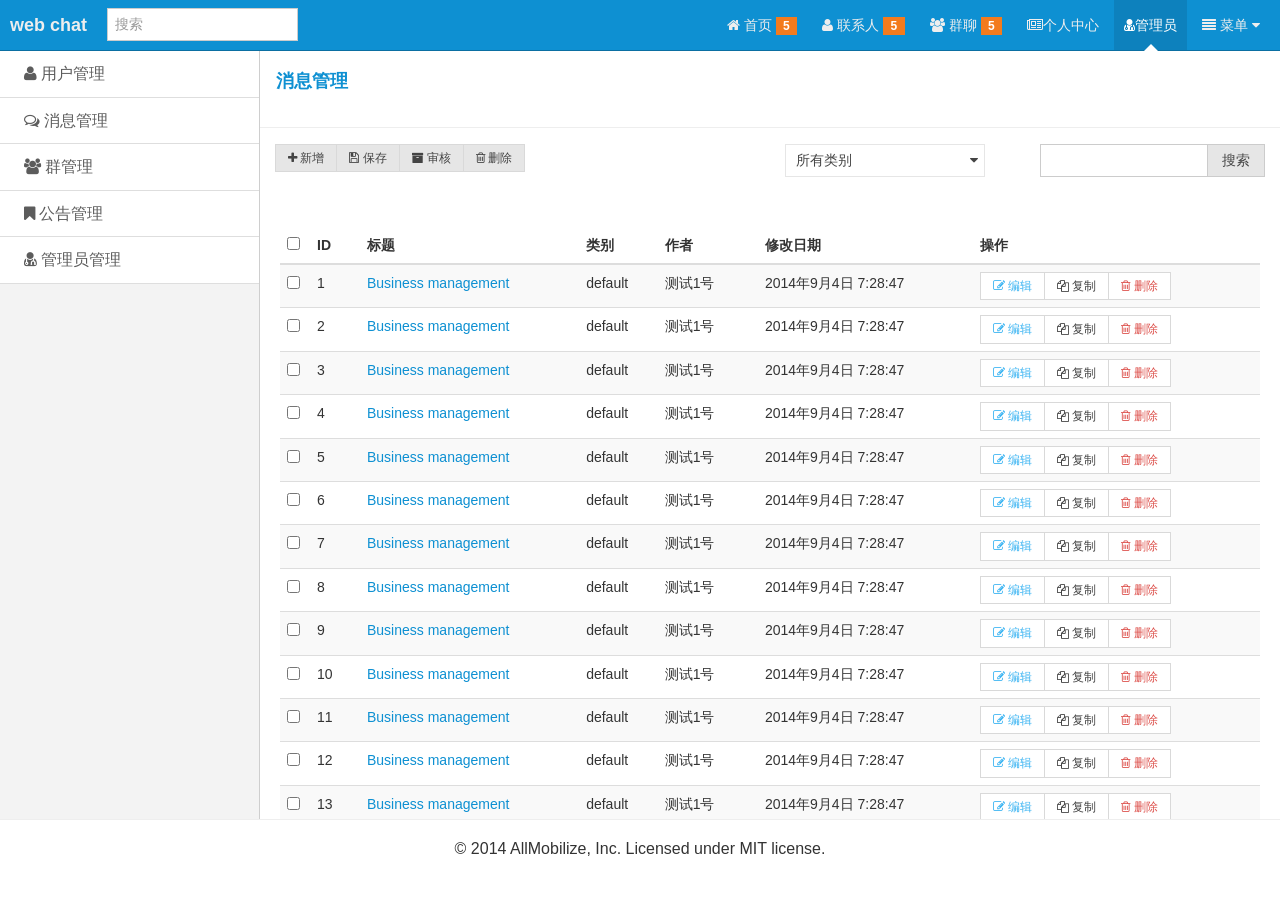
<file: chat-web/src/main/webapp/admin-message.html>
<!doctype html>
<html class="no-js fixed-layout">
<head>
	<meta charset="utf-8">
	<meta http-equiv="X-UA-Compatible" content="IE=edge">
	<title>消息管理</title>
	<meta name="description" content="这是一个admin页面">
	<meta name="keywords" content="admin">
	<meta name="viewport" content="width=device-width, initial-scale=1">
	<meta name="renderer" content="webkit">
	<meta http-equiv="Cache-Control" content="no-siteapp" />
	<link rel="icon" type="image/png" href="assets/i/favicon.png">
	<link rel="apple-touch-icon-precomposed" href="assets/i/app-icon72x72@2x.png">
	<meta name="apple-mobile-web-app-title" content="Amaze UI" />
	<link rel="stylesheet" href="assets/css/amazeui.min.css"/>
	<link rel="stylesheet" href="assets/css/admin.css">
</head>
<body>
	<header class="am-topbar am-topbar-inverse admin-header">
		<div class="am-topbar-brand"><strong>web chat</strong></div>
		<button class="am-topbar-btn am-topbar-toggle am-btn am-btn-sm am-btn-success am-show-sm-only" data-am-collapse="{target: '#topbar-collapse'}"><span class="am-sr-only">导航切换</span> <span class="am-icon-bars"></span></button>
	
		<div class="am-collapse am-topbar-collapse" id="topbar-collapse">
			<!-- 搜索框（通过键入名称模糊搜索好友和群）-->
			<form class="am-topbar-form am-topbar-left am-form-inline" role="search">
				<div class="am-form-group">
					<input type="text" class="am-form-field am-input-sm" placeholder="搜索">
				</div>
			</form>
			<!-- 导航栏-->
			<ul class="am-nav am-nav-pills am-topbar-nav am-topbar-right admin-header-list">
				<li><a href="index.html"><span class="am-icon-home"></span> 首页 <span class="am-badge am-badge-warning">5</span></a></li>
				<li><a href="friends.html"><span class="am-icon-user"></span> 联系人 <span class="am-badge am-badge-warning">5</span></a></li>
				<li><a href="flocks.html"><span class="am-icon-group"></span> 群聊 <span class="am-badge am-badge-warning">5</span></a></li>
				<li><a href="personalInfo.html"><span class="am-icon-newspaper-o"></span>个人中心</a></li>
				<li class="am-active"><a href="admin.html"><span class="am-icon-user-md"></span>管理员</a></li>
				<li class="am-dropdown" data-am-dropdown>
					<a class="am-dropdown-toggle" data-am-dropdown-toggle href="javascript:;"><span class="am-icon-align-justify"></span> 菜单 <span class="am-icon-caret-down"></span></a>
					<ul class="am-dropdown-content">
						<li><a href="#"><span class="am-icon-cog"></span> 设置</a></li>
						<li><a href="#"><span class="am-icon-puzzle-piece"></span> 帮助</a></li>
						<li><a href="#"><span class="am-icon-power-off"></span> 退出</a></li>
						<li><a href="#"><span class="am-icon-arrows-h"></span> 切换用户</a></li>
					</ul>
				</li>
			</ul>
		</div>
	</header>

	<div class="am-cf admin-main" style="height:91%;">
		<!-- sidebar start -->
		<div class="admin-sidebar am-offcanvas" id="admin-offcanvas">
			<ul class="am-list admin-sidebar-list">
				<li ><a href="admin-user.html"><span class="am-icon-user"></span> 用户管理</a></li>
				<li class="am-active"><a href="admin-message.html"><span class="am-icon-comments-o"></span> 消息管理</a></li>
				<li><a href="admin-flock.html"><span class="am-icon-group"></span> 群管理</a></li>
				<li><a href="admin-push.html"><span class="am-icon-bookmark"></span> 公告管理</a></li>
				<li><a href="admin-admin.html"><span class="am-icon-user-md"></span> 管理员管理</a></li>
			</ul>
		</div>
		<!-- content start -->
		<div class="admin-content" style="height:100%">
			<div class="am-cf am-padding am-padding-bottom " style="height:10%;border-bottom:1px solid #eeeeee;">
				<div class="am-fl am-cf"><strong class="am-text-primary am-text-lg">消息管理</strong></div>
			</div>

			<div class="am-g am-margin-top" style="height:10%">
				<div class="am-u-sm-12 am-u-md-6">
					<div class="am-btn-toolbar">
						<div class="am-btn-group am-btn-group-xs">
					        <button type="button" class="am-btn am-btn-default"><span class="am-icon-plus"></span> 新增</button>
					        <button type="button" class="am-btn am-btn-default"><span class="am-icon-save"></span> 保存</button>
					        <button type="button" class="am-btn am-btn-default"><span class="am-icon-archive"></span> 审核</button>
					        <button type="button" class="am-btn am-btn-default"><span class="am-icon-trash-o"></span> 删除</button>
						</div>
					</div>
			  </div>
			  <div class="am-u-sm-12 am-u-md-3 ">
			    <div class="am-form-group">
			      <select data-am-selected="{btnSize: 'sm'}">
			        <option value="option1">所有类别</option>
			        <option value="option2">IT业界</option>
			        <option value="option3">数码产品</option>
			        <option value="option3">笔记本电脑</option>
			        <option value="option3">平板电脑</option>
			        <option value="option3">只能手机</option>
			        <option value="option3">超极本</option>
			      </select>
			    </div>
			  </div>
			  <div class="am-u-sm-12 am-u-md-3">
			    <div class="am-input-group am-input-group-sm">
			      <input type="text" class="am-form-field">
			    <span class="am-input-group-btn">
			      <button class="am-btn am-btn-default" type="button">搜索</button>
			    </span>
			    </div>
			  </div>
			</div>
		
			<div class="am-g am-scrollable-vertical" style="height:80%">
		      <div class="am-u-sm-12">
		        <form class="am-form">
		          <table class="am-table am-table-striped am-table-hover table-main">
		            <thead>
		            <tr>
		              <th class="table-check"><input type="checkbox" /></th><th class="table-id">ID</th><th class="table-title">标题</th><th class="table-type">类别</th><th class="table-author am-hide-sm-only">作者</th><th class="table-date am-hide-sm-only">修改日期</th><th class="table-set">操作</th>
		            </tr>
		            </thead>
		            <tbody>
		            <tr>
		              <td><input type="checkbox" /></td>
		              <td>1</td>
		              <td><a href="#">Business management</a></td>
		              <td>default</td>
		              <td class="am-hide-sm-only">测试1号</td>
		              <td class="am-hide-sm-only">2014年9月4日 7:28:47</td>
		              <td>
		                <div class="am-btn-toolbar">
		                  <div class="am-btn-group am-btn-group-xs">
		                    <button class="am-btn am-btn-default am-btn-xs am-text-secondary"><span class="am-icon-pencil-square-o"></span> 编辑</button>
		                    <button class="am-btn am-btn-default am-btn-xs am-hide-sm-only"><span class="am-icon-copy"></span> 复制</button>
		                    <button class="am-btn am-btn-default am-btn-xs am-text-danger am-hide-sm-only"><span class="am-icon-trash-o"></span> 删除</button>
		                  </div>
		                </div>
		              </td>
		            </tr>
		            <tr>
		              <td><input type="checkbox" /></td>
		              <td>2</td>
		              <td><a href="#">Business management</a></td>
		              <td>default</td>
		              <td class="am-hide-sm-only">测试1号</td>
		              <td class="am-hide-sm-only">2014年9月4日 7:28:47</td>
		              <td>
		                <div class="am-btn-toolbar">
		                  <div class="am-btn-group am-btn-group-xs">
		                    <button class="am-btn am-btn-default am-btn-xs am-text-secondary"><span class="am-icon-pencil-square-o"></span> 编辑</button>
		                    <button class="am-btn am-btn-default am-btn-xs am-hide-sm-only"><span class="am-icon-copy"></span> 复制</button>
		                    <button class="am-btn am-btn-default am-btn-xs am-text-danger am-hide-sm-only"><span class="am-icon-trash-o"></span> 删除</button>
		                  </div>
		                </div>
		              </td>
		            </tr>
		            <tr>
		              <td><input type="checkbox" /></td>
		              <td>3</td>
		              <td><a href="#">Business management</a></td>
		              <td>default</td>
		              <td class="am-hide-sm-only">测试1号</td>
		              <td class="am-hide-sm-only">2014年9月4日 7:28:47</td>
		              <td>
		                <div class="am-btn-toolbar">
		                  <div class="am-btn-group am-btn-group-xs">
		                    <button class="am-btn am-btn-default am-btn-xs am-text-secondary"><span class="am-icon-pencil-square-o"></span> 编辑</button>
		                    <button class="am-btn am-btn-default am-btn-xs am-hide-sm-only"><span class="am-icon-copy"></span> 复制</button>
		                    <button class="am-btn am-btn-default am-btn-xs am-text-danger am-hide-sm-only"><span class="am-icon-trash-o"></span> 删除</button>
		                  </div>
		                </div>
		              </td>
		            </tr>
		            <tr>
		              <td><input type="checkbox" /></td>
		              <td>4</td>
		              <td><a href="#">Business management</a></td>
		              <td>default</td>
		              <td class="am-hide-sm-only">测试1号</td>
		              <td class="am-hide-sm-only">2014年9月4日 7:28:47</td>
		              <td>
		                <div class="am-btn-toolbar">
		                  <div class="am-btn-group am-btn-group-xs">
		                    <button class="am-btn am-btn-default am-btn-xs am-text-secondary"><span class="am-icon-pencil-square-o"></span> 编辑</button>
		                    <button class="am-btn am-btn-default am-btn-xs am-hide-sm-only"><span class="am-icon-copy"></span> 复制</button>
		                    <button class="am-btn am-btn-default am-btn-xs am-text-danger am-hide-sm-only"><span class="am-icon-trash-o"></span> 删除</button>
		                  </div>
		                </div>
		              </td>
		            </tr>
		            <tr>
		              <td><input type="checkbox" /></td>
		              <td>5</td>
		              <td><a href="#">Business management</a></td>
		              <td>default</td>
		              <td class="am-hide-sm-only">测试1号</td>
		              <td class="am-hide-sm-only">2014年9月4日 7:28:47</td>
		              <td>
		                <div class="am-btn-toolbar">
		                  <div class="am-btn-group am-btn-group-xs">
		                    <button class="am-btn am-btn-default am-btn-xs am-text-secondary"><span class="am-icon-pencil-square-o"></span> 编辑</button>
		                    <button class="am-btn am-btn-default am-btn-xs am-hide-sm-only"><span class="am-icon-copy"></span> 复制</button>
		                    <button class="am-btn am-btn-default am-btn-xs am-text-danger am-hide-sm-only"><span class="am-icon-trash-o"></span> 删除</button>
		                  </div>
		                </div>
		              </td>
		            </tr>
		            <tr>
		              <td><input type="checkbox" /></td>
		              <td>6</td>
		              <td><a href="#">Business management</a></td>
		              <td>default</td>
		              <td class="am-hide-sm-only">测试1号</td>
		              <td class="am-hide-sm-only">2014年9月4日 7:28:47</td>
		              <td>
		                <div class="am-btn-toolbar">
		                  <div class="am-btn-group am-btn-group-xs">
		                    <button class="am-btn am-btn-default am-btn-xs am-text-secondary"><span class="am-icon-pencil-square-o"></span> 编辑</button>
		                    <button class="am-btn am-btn-default am-btn-xs am-hide-sm-only"><span class="am-icon-copy"></span> 复制</button>
		                    <button class="am-btn am-btn-default am-btn-xs am-text-danger am-hide-sm-only"><span class="am-icon-trash-o"></span> 删除</button>
		                  </div>
		                </div>
		              </td>
		            </tr>
		            <tr>
		              <td><input type="checkbox" /></td>
		              <td>7</td>
		              <td><a href="#">Business management</a></td>
		              <td>default</td>
		              <td class="am-hide-sm-only">测试1号</td>
		              <td class="am-hide-sm-only">2014年9月4日 7:28:47</td>
		              <td>
		                <div class="am-btn-toolbar">
		                  <div class="am-btn-group am-btn-group-xs">
		                    <button class="am-btn am-btn-default am-btn-xs am-text-secondary"><span class="am-icon-pencil-square-o"></span> 编辑</button>
		                    <button class="am-btn am-btn-default am-btn-xs am-hide-sm-only"><span class="am-icon-copy"></span> 复制</button>
		                    <button class="am-btn am-btn-default am-btn-xs am-text-danger am-hide-sm-only"><span class="am-icon-trash-o"></span> 删除</button>
		                  </div>
		                </div>
		              </td>
		            </tr>
		            <tr>
		              <td><input type="checkbox" /></td>
		              <td>8</td>
		              <td><a href="#">Business management</a></td>
		              <td>default</td>
		              <td class="am-hide-sm-only">测试1号</td>
		              <td class="am-hide-sm-only">2014年9月4日 7:28:47</td>
		              <td>
		                <div class="am-btn-toolbar">
		                  <div class="am-btn-group am-btn-group-xs">
		                    <button class="am-btn am-btn-default am-btn-xs am-text-secondary"><span class="am-icon-pencil-square-o"></span> 编辑</button>
		                    <button class="am-btn am-btn-default am-btn-xs am-hide-sm-only"><span class="am-icon-copy"></span> 复制</button>
		                    <button class="am-btn am-btn-default am-btn-xs am-text-danger am-hide-sm-only"><span class="am-icon-trash-o"></span> 删除</button>
		                  </div>
		                </div>
		              </td>
		            </tr>
		            <tr>
		              <td><input type="checkbox" /></td>
		              <td>9</td>
		              <td><a href="#">Business management</a></td>
		              <td>default</td>
		              <td class="am-hide-sm-only">测试1号</td>
		              <td class="am-hide-sm-only">2014年9月4日 7:28:47</td>
		              <td>
		                <div class="am-btn-toolbar">
		                  <div class="am-btn-group am-btn-group-xs">
		                    <button class="am-btn am-btn-default am-btn-xs am-text-secondary"><span class="am-icon-pencil-square-o"></span> 编辑</button>
		                    <button class="am-btn am-btn-default am-btn-xs am-hide-sm-only"><span class="am-icon-copy"></span> 复制</button>
		                    <button class="am-btn am-btn-default am-btn-xs am-text-danger am-hide-sm-only"><span class="am-icon-trash-o"></span> 删除</button>
		                  </div>
		                </div>
		              </td>
		            </tr>
		            <tr>
		              <td><input type="checkbox" /></td>
		              <td>10</td>
		              <td><a href="#">Business management</a></td>
		              <td>default</td>
		              <td class="am-hide-sm-only">测试1号</td>
		              <td class="am-hide-sm-only">2014年9月4日 7:28:47</td>
		              <td>
		                <div class="am-btn-toolbar">
		                  <div class="am-btn-group am-btn-group-xs">
		                    <button class="am-btn am-btn-default am-btn-xs am-text-secondary"><span class="am-icon-pencil-square-o"></span> 编辑</button>
		                    <button class="am-btn am-btn-default am-btn-xs am-hide-sm-only"><span class="am-icon-copy"></span> 复制</button>
		                    <button class="am-btn am-btn-default am-btn-xs am-text-danger am-hide-sm-only"><span class="am-icon-trash-o"></span> 删除</button>
		                  </div>
		                </div>
		              </td>
		            </tr>
		            <tr>
		              <td><input type="checkbox" /></td>
		              <td>11</td>
		              <td><a href="#">Business management</a></td>
		              <td>default</td>
		              <td class="am-hide-sm-only">测试1号</td>
		              <td class="am-hide-sm-only">2014年9月4日 7:28:47</td>
		              <td>
		                <div class="am-btn-toolbar">
		                  <div class="am-btn-group am-btn-group-xs">
		                    <button class="am-btn am-btn-default am-btn-xs am-text-secondary"><span class="am-icon-pencil-square-o"></span> 编辑</button>
		                    <button class="am-btn am-btn-default am-btn-xs am-hide-sm-only"><span class="am-icon-copy"></span> 复制</button>
		                    <button class="am-btn am-btn-default am-btn-xs am-text-danger am-hide-sm-only"><span class="am-icon-trash-o"></span> 删除</button>
		                  </div>
		                </div>
		              </td>
		            </tr>
		            <tr>
		              <td><input type="checkbox" /></td>
		              <td>12</td>
		              <td><a href="#">Business management</a></td>
		              <td>default</td>
		              <td class="am-hide-sm-only">测试1号</td>
		              <td class="am-hide-sm-only">2014年9月4日 7:28:47</td>
		              <td>
		                <div class="am-btn-toolbar">
		                  <div class="am-btn-group am-btn-group-xs">
		                    <button class="am-btn am-btn-default am-btn-xs am-text-secondary"><span class="am-icon-pencil-square-o"></span> 编辑</button>
		                    <button class="am-btn am-btn-default am-btn-xs am-hide-sm-only"><span class="am-icon-copy"></span> 复制</button>
		                    <button class="am-btn am-btn-default am-btn-xs am-text-danger am-hide-sm-only"><span class="am-icon-trash-o"></span> 删除</button>
		                  </div>
		                </div>
		              </td>
		            </tr>
		            <tr>
		              <td><input type="checkbox" /></td>
		              <td>13</td>
		              <td><a href="#">Business management</a></td>
		              <td>default</td>
		              <td class="am-hide-sm-only">测试1号</td>
		              <td class="am-hide-sm-only">2014年9月4日 7:28:47</td>
		              <td>
		                <div class="am-btn-toolbar">
		                  <div class="am-btn-group am-btn-group-xs">
		                    <button class="am-btn am-btn-default am-btn-xs am-text-secondary"><span class="am-icon-pencil-square-o"></span> 编辑</button>
		                    <button class="am-btn am-btn-default am-btn-xs am-hide-sm-only"><span class="am-icon-copy"></span> 复制</button>
		                    <button class="am-btn am-btn-default am-btn-xs am-text-danger am-hide-sm-only"><span class="am-icon-trash-o"></span> 删除</button>
		                  </div>
		                </div>
		              </td>
		            </tr>
		            <tr>
		              <td><input type="checkbox" /></td>
		              <td>14</td>
		              <td><a href="#">Business management</a></td>
		              <td>default</td>
		              <td class="am-hide-sm-only">测试14号</td>
		              <td class="am-hide-sm-only">2014年9月4日 7:28:47</td>
		              <td>
		                <div class="am-btn-toolbar">
		                  <div class="am-btn-group am-btn-group-xs">
		                    <button class="am-btn am-btn-default am-btn-xs am-text-secondary"><span class="am-icon-pencil-square-o"></span> 编辑</button>
		                    <button class="am-btn am-btn-default am-btn-xs am-hide-sm-only"><span class="am-icon-copy"></span> 复制</button>
		                    <button class="am-btn am-btn-default am-btn-xs am-text-danger am-hide-sm-only"><span class="am-icon-trash-o"></span> 删除</button>
		                  </div>
		                </div>
		              </td>
		            </tr>
		            <tr>
		              <td><input type="checkbox" /></td>
		              <td>15</td>
		              <td><a href="#">Business management</a></td>
		              <td>default</td>
		              <td class="am-hide-sm-only">测试1号</td>
		              <td class="am-hide-sm-only">2014年9月4日 7:28:47</td>
		              <td>
		                <div class="am-btn-toolbar">
		                  <div class="am-btn-group am-btn-group-xs">
		                    <button class="am-btn am-btn-default am-btn-xs am-text-secondary"><span class="am-icon-pencil-square-o"></span> 编辑</button>
		                    <button class="am-btn am-btn-default am-btn-xs am-hide-sm-only"><span class="am-icon-copy"></span> 复制</button>
		                    <button class="am-btn am-btn-default am-btn-xs am-text-danger am-hide-sm-only"><span class="am-icon-trash-o"></span> 删除</button>
		                  </div>
		                </div>
		              </td>
		            </tr>
		            </tbody>
		          </table>
		          <div class="am-cf">
		            共 15 条记录
		            <div class="am-fr">
		              <ul class="am-pagination">
		                <li class="am-disabled"><a href="#">«</a></li>
		                <li class="am-active"><a href="#">1</a></li>
		                <li><a href="#">2</a></li>
		                <li><a href="#">3</a></li>
		                <li><a href="#">4</a></li>
		                <li><a href="#">5</a></li>
		                <li><a href="#">»</a></li>
		              </ul>
		            </div>
		          </div>
		          <hr />
		          <p>注：.....</p>
		        </form>
		      </div>
		    </div>
		</div>
	</div>

	<a href="#" class="am-icon-btn am-icon-th-list am-show-sm-only admin-menu" data-am-offcanvas="{target: '#admin-offcanvas'}"></a>

	<footer >
		<hr>
		<p style="text-align: center;">© 2014 AllMobilize, Inc. Licensed under MIT license.</p>
	</footer>
	<script src="assets/js/jquery.min.js"></script>
	<script src="assets/js/amazeui.min.js"></script>
	<script src="assets/js/app.js"></script>
	<script type="text/javascript">
		<!--li标签选中样式设置 -->
		$(document).ready(function(){
			$("ul li").click(function(){
				$(this).addClass("am-active").siblings().removeClass("am-active")
			});
		});
	</script>
</body>
</html>
</file>
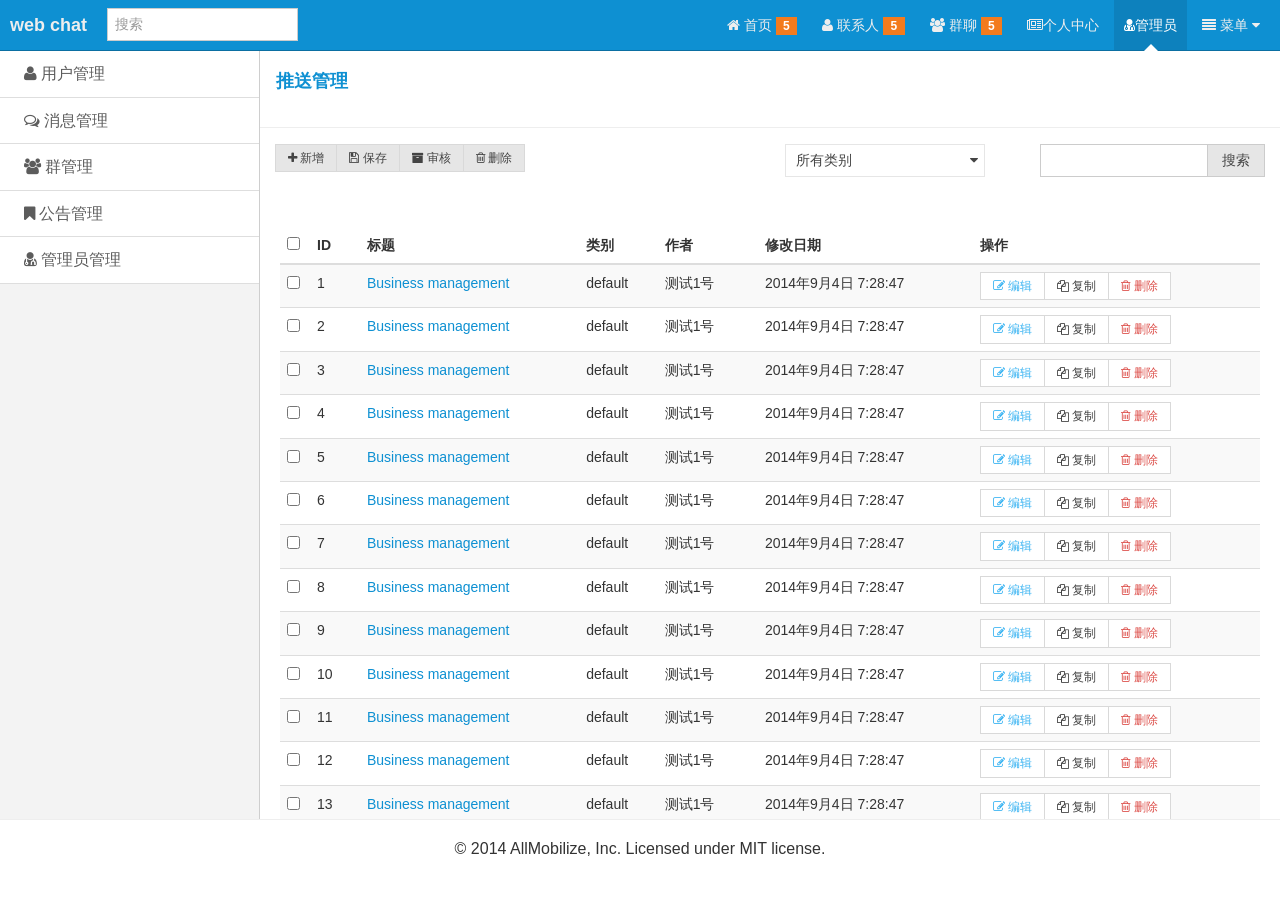
<file: chat-web/src/main/webapp/admin-push.html>
<!doctype html>
<html class="no-js fixed-layout">
<head>
	<meta charset="utf-8">
	<meta http-equiv="X-UA-Compatible" content="IE=edge">
	<title>公告管理</title>
	<meta name="description" content="这是一个admin页面">
	<meta name="keywords" content="admin">
	<meta name="viewport" content="width=device-width, initial-scale=1">
	<meta name="renderer" content="webkit">
	<meta http-equiv="Cache-Control" content="no-siteapp" />
	<link rel="icon" type="image/png" href="assets/i/favicon.png">
	<link rel="apple-touch-icon-precomposed" href="assets/i/app-icon72x72@2x.png">
	<meta name="apple-mobile-web-app-title" content="Amaze UI" />
	<link rel="stylesheet" href="assets/css/amazeui.min.css"/>
	<link rel="stylesheet" href="assets/css/admin.css">
</head>
<body>
	<header class="am-topbar am-topbar-inverse admin-header">
		<div class="am-topbar-brand"><strong>web chat</strong></div>
		<button class="am-topbar-btn am-topbar-toggle am-btn am-btn-sm am-btn-success am-show-sm-only" data-am-collapse="{target: '#topbar-collapse'}"><span class="am-sr-only">导航切换</span> <span class="am-icon-bars"></span></button>
	
		<div class="am-collapse am-topbar-collapse" id="topbar-collapse">
			<!-- 搜索框（通过键入名称模糊搜索好友和群）-->
			<form class="am-topbar-form am-topbar-left am-form-inline" role="search">
				<div class="am-form-group">
					<input type="text" class="am-form-field am-input-sm" placeholder="搜索">
				</div>
			</form>
			<!-- 导航栏-->
			<ul class="am-nav am-nav-pills am-topbar-nav am-topbar-right admin-header-list">
				<li><a href="index.html"><span class="am-icon-home"></span> 首页 <span class="am-badge am-badge-warning">5</span></a></li>
				<li><a href="friends.html"><span class="am-icon-user"></span> 联系人 <span class="am-badge am-badge-warning">5</span></a></li>
				<li><a href="flocks.html"><span class="am-icon-group"></span> 群聊 <span class="am-badge am-badge-warning">5</span></a></li>
				<li><a href="personalInfo.html"><span class="am-icon-newspaper-o"></span>个人中心</a></li>
				<li class="am-active"><a href="admin.html"><span class="am-icon-user-md"></span>管理员</a></li>
				<li class="am-dropdown" data-am-dropdown>
					<a class="am-dropdown-toggle" data-am-dropdown-toggle href="javascript:;"><span class="am-icon-align-justify"></span> 菜单 <span class="am-icon-caret-down"></span></a>
					<ul class="am-dropdown-content">
						<li><a href="#"><span class="am-icon-cog"></span> 设置</a></li>
						<li><a href="#"><span class="am-icon-puzzle-piece"></span> 帮助</a></li>
						<li><a href="#"><span class="am-icon-power-off"></span> 退出</a></li>
						<li><a href="#"><span class="am-icon-arrows-h"></span> 切换用户</a></li>
					</ul>
				</li>
			</ul>
		</div>
	</header>

	<div class="am-cf admin-main" style="height:91%;">
		<!-- sidebar start -->
		<div class="admin-sidebar am-offcanvas" id="admin-offcanvas">
			<ul class="am-list admin-sidebar-list">
				<li ><a href="admin-user.html"><span class="am-icon-user"></span> 用户管理</a></li>
				<li><a href="admin-message.html"><span class="am-icon-comments-o"></span> 消息管理</a></li>
				<li><a href="admin-flock.html"><span class="am-icon-group"></span> 群管理</a></li>
				<li class="am-active"><a href="admin-push.html"><span class="am-icon-bookmark"></span> 公告管理</a></li>
				<li><a href="admin-admin.html"><span class="am-icon-user-md"></span> 管理员管理</a></li>
			</ul>
		</div>
		<!-- content start -->
		<div class="admin-content" style="height:100%">
			<div class="am-cf am-padding am-padding-bottom " style="height:10%;border-bottom:1px solid #eeeeee;">
				<div class="am-fl am-cf"><strong class="am-text-primary am-text-lg">推送管理</strong></div>
			</div>

			<div class="am-g am-margin-top" style="height:10%">
				<div class="am-u-sm-12 am-u-md-6">
					<div class="am-btn-toolbar">
						<div class="am-btn-group am-btn-group-xs">
					        <button type="button" class="am-btn am-btn-default"><span class="am-icon-plus"></span> 新增</button>
					        <button type="button" class="am-btn am-btn-default"><span class="am-icon-save"></span> 保存</button>
					        <button type="button" class="am-btn am-btn-default"><span class="am-icon-archive"></span> 审核</button>
					        <button type="button" class="am-btn am-btn-default"><span class="am-icon-trash-o"></span> 删除</button>
						</div>
					</div>
			  </div>
			  <div class="am-u-sm-12 am-u-md-3 ">
			    <div class="am-form-group">
			      <select data-am-selected="{btnSize: 'sm'}">
			        <option value="option1">所有类别</option>
			        <option value="option2">IT业界</option>
			        <option value="option3">数码产品</option>
			        <option value="option3">笔记本电脑</option>
			        <option value="option3">平板电脑</option>
			        <option value="option3">只能手机</option>
			        <option value="option3">超极本</option>
			      </select>
			    </div>
			  </div>
			  <div class="am-u-sm-12 am-u-md-3">
			    <div class="am-input-group am-input-group-sm">
			      <input type="text" class="am-form-field">
			    <span class="am-input-group-btn">
			      <button class="am-btn am-btn-default" type="button">搜索</button>
			    </span>
			    </div>
			  </div>
			</div>
		
			<div class="am-g am-scrollable-vertical" style="height:80%">
		      <div class="am-u-sm-12">
		        <form class="am-form">
		          <table class="am-table am-table-striped am-table-hover table-main">
		            <thead>
		            <tr>
		              <th class="table-check"><input type="checkbox" /></th><th class="table-id">ID</th><th class="table-title">标题</th><th class="table-type">类别</th><th class="table-author am-hide-sm-only">作者</th><th class="table-date am-hide-sm-only">修改日期</th><th class="table-set">操作</th>
		            </tr>
		            </thead>
		            <tbody>
		            <tr>
		              <td><input type="checkbox" /></td>
		              <td>1</td>
		              <td><a href="#">Business management</a></td>
		              <td>default</td>
		              <td class="am-hide-sm-only">测试1号</td>
		              <td class="am-hide-sm-only">2014年9月4日 7:28:47</td>
		              <td>
		                <div class="am-btn-toolbar">
		                  <div class="am-btn-group am-btn-group-xs">
		                    <button class="am-btn am-btn-default am-btn-xs am-text-secondary"><span class="am-icon-pencil-square-o"></span> 编辑</button>
		                    <button class="am-btn am-btn-default am-btn-xs am-hide-sm-only"><span class="am-icon-copy"></span> 复制</button>
		                    <button class="am-btn am-btn-default am-btn-xs am-text-danger am-hide-sm-only"><span class="am-icon-trash-o"></span> 删除</button>
		                  </div>
		                </div>
		              </td>
		            </tr>
		            <tr>
		              <td><input type="checkbox" /></td>
		              <td>2</td>
		              <td><a href="#">Business management</a></td>
		              <td>default</td>
		              <td class="am-hide-sm-only">测试1号</td>
		              <td class="am-hide-sm-only">2014年9月4日 7:28:47</td>
		              <td>
		                <div class="am-btn-toolbar">
		                  <div class="am-btn-group am-btn-group-xs">
		                    <button class="am-btn am-btn-default am-btn-xs am-text-secondary"><span class="am-icon-pencil-square-o"></span> 编辑</button>
		                    <button class="am-btn am-btn-default am-btn-xs am-hide-sm-only"><span class="am-icon-copy"></span> 复制</button>
		                    <button class="am-btn am-btn-default am-btn-xs am-text-danger am-hide-sm-only"><span class="am-icon-trash-o"></span> 删除</button>
		                  </div>
		                </div>
		              </td>
		            </tr>
		            <tr>
		              <td><input type="checkbox" /></td>
		              <td>3</td>
		              <td><a href="#">Business management</a></td>
		              <td>default</td>
		              <td class="am-hide-sm-only">测试1号</td>
		              <td class="am-hide-sm-only">2014年9月4日 7:28:47</td>
		              <td>
		                <div class="am-btn-toolbar">
		                  <div class="am-btn-group am-btn-group-xs">
		                    <button class="am-btn am-btn-default am-btn-xs am-text-secondary"><span class="am-icon-pencil-square-o"></span> 编辑</button>
		                    <button class="am-btn am-btn-default am-btn-xs am-hide-sm-only"><span class="am-icon-copy"></span> 复制</button>
		                    <button class="am-btn am-btn-default am-btn-xs am-text-danger am-hide-sm-only"><span class="am-icon-trash-o"></span> 删除</button>
		                  </div>
		                </div>
		              </td>
		            </tr>
		            <tr>
		              <td><input type="checkbox" /></td>
		              <td>4</td>
		              <td><a href="#">Business management</a></td>
		              <td>default</td>
		              <td class="am-hide-sm-only">测试1号</td>
		              <td class="am-hide-sm-only">2014年9月4日 7:28:47</td>
		              <td>
		                <div class="am-btn-toolbar">
		                  <div class="am-btn-group am-btn-group-xs">
		                    <button class="am-btn am-btn-default am-btn-xs am-text-secondary"><span class="am-icon-pencil-square-o"></span> 编辑</button>
		                    <button class="am-btn am-btn-default am-btn-xs am-hide-sm-only"><span class="am-icon-copy"></span> 复制</button>
		                    <button class="am-btn am-btn-default am-btn-xs am-text-danger am-hide-sm-only"><span class="am-icon-trash-o"></span> 删除</button>
		                  </div>
		                </div>
		              </td>
		            </tr>
		            <tr>
		              <td><input type="checkbox" /></td>
		              <td>5</td>
		              <td><a href="#">Business management</a></td>
		              <td>default</td>
		              <td class="am-hide-sm-only">测试1号</td>
		              <td class="am-hide-sm-only">2014年9月4日 7:28:47</td>
		              <td>
		                <div class="am-btn-toolbar">
		                  <div class="am-btn-group am-btn-group-xs">
		                    <button class="am-btn am-btn-default am-btn-xs am-text-secondary"><span class="am-icon-pencil-square-o"></span> 编辑</button>
		                    <button class="am-btn am-btn-default am-btn-xs am-hide-sm-only"><span class="am-icon-copy"></span> 复制</button>
		                    <button class="am-btn am-btn-default am-btn-xs am-text-danger am-hide-sm-only"><span class="am-icon-trash-o"></span> 删除</button>
		                  </div>
		                </div>
		              </td>
		            </tr>
		            <tr>
		              <td><input type="checkbox" /></td>
		              <td>6</td>
		              <td><a href="#">Business management</a></td>
		              <td>default</td>
		              <td class="am-hide-sm-only">测试1号</td>
		              <td class="am-hide-sm-only">2014年9月4日 7:28:47</td>
		              <td>
		                <div class="am-btn-toolbar">
		                  <div class="am-btn-group am-btn-group-xs">
		                    <button class="am-btn am-btn-default am-btn-xs am-text-secondary"><span class="am-icon-pencil-square-o"></span> 编辑</button>
		                    <button class="am-btn am-btn-default am-btn-xs am-hide-sm-only"><span class="am-icon-copy"></span> 复制</button>
		                    <button class="am-btn am-btn-default am-btn-xs am-text-danger am-hide-sm-only"><span class="am-icon-trash-o"></span> 删除</button>
		                  </div>
		                </div>
		              </td>
		            </tr>
		            <tr>
		              <td><input type="checkbox" /></td>
		              <td>7</td>
		              <td><a href="#">Business management</a></td>
		              <td>default</td>
		              <td class="am-hide-sm-only">测试1号</td>
		              <td class="am-hide-sm-only">2014年9月4日 7:28:47</td>
		              <td>
		                <div class="am-btn-toolbar">
		                  <div class="am-btn-group am-btn-group-xs">
		                    <button class="am-btn am-btn-default am-btn-xs am-text-secondary"><span class="am-icon-pencil-square-o"></span> 编辑</button>
		                    <button class="am-btn am-btn-default am-btn-xs am-hide-sm-only"><span class="am-icon-copy"></span> 复制</button>
		                    <button class="am-btn am-btn-default am-btn-xs am-text-danger am-hide-sm-only"><span class="am-icon-trash-o"></span> 删除</button>
		                  </div>
		                </div>
		              </td>
		            </tr>
		            <tr>
		              <td><input type="checkbox" /></td>
		              <td>8</td>
		              <td><a href="#">Business management</a></td>
		              <td>default</td>
		              <td class="am-hide-sm-only">测试1号</td>
		              <td class="am-hide-sm-only">2014年9月4日 7:28:47</td>
		              <td>
		                <div class="am-btn-toolbar">
		                  <div class="am-btn-group am-btn-group-xs">
		                    <button class="am-btn am-btn-default am-btn-xs am-text-secondary"><span class="am-icon-pencil-square-o"></span> 编辑</button>
		                    <button class="am-btn am-btn-default am-btn-xs am-hide-sm-only"><span class="am-icon-copy"></span> 复制</button>
		                    <button class="am-btn am-btn-default am-btn-xs am-text-danger am-hide-sm-only"><span class="am-icon-trash-o"></span> 删除</button>
		                  </div>
		                </div>
		              </td>
		            </tr>
		            <tr>
		              <td><input type="checkbox" /></td>
		              <td>9</td>
		              <td><a href="#">Business management</a></td>
		              <td>default</td>
		              <td class="am-hide-sm-only">测试1号</td>
		              <td class="am-hide-sm-only">2014年9月4日 7:28:47</td>
		              <td>
		                <div class="am-btn-toolbar">
		                  <div class="am-btn-group am-btn-group-xs">
		                    <button class="am-btn am-btn-default am-btn-xs am-text-secondary"><span class="am-icon-pencil-square-o"></span> 编辑</button>
		                    <button class="am-btn am-btn-default am-btn-xs am-hide-sm-only"><span class="am-icon-copy"></span> 复制</button>
		                    <button class="am-btn am-btn-default am-btn-xs am-text-danger am-hide-sm-only"><span class="am-icon-trash-o"></span> 删除</button>
		                  </div>
		                </div>
		              </td>
		            </tr>
		            <tr>
		              <td><input type="checkbox" /></td>
		              <td>10</td>
		              <td><a href="#">Business management</a></td>
		              <td>default</td>
		              <td class="am-hide-sm-only">测试1号</td>
		              <td class="am-hide-sm-only">2014年9月4日 7:28:47</td>
		              <td>
		                <div class="am-btn-toolbar">
		                  <div class="am-btn-group am-btn-group-xs">
		                    <button class="am-btn am-btn-default am-btn-xs am-text-secondary"><span class="am-icon-pencil-square-o"></span> 编辑</button>
		                    <button class="am-btn am-btn-default am-btn-xs am-hide-sm-only"><span class="am-icon-copy"></span> 复制</button>
		                    <button class="am-btn am-btn-default am-btn-xs am-text-danger am-hide-sm-only"><span class="am-icon-trash-o"></span> 删除</button>
		                  </div>
		                </div>
		              </td>
		            </tr>
		            <tr>
		              <td><input type="checkbox" /></td>
		              <td>11</td>
		              <td><a href="#">Business management</a></td>
		              <td>default</td>
		              <td class="am-hide-sm-only">测试1号</td>
		              <td class="am-hide-sm-only">2014年9月4日 7:28:47</td>
		              <td>
		                <div class="am-btn-toolbar">
		                  <div class="am-btn-group am-btn-group-xs">
		                    <button class="am-btn am-btn-default am-btn-xs am-text-secondary"><span class="am-icon-pencil-square-o"></span> 编辑</button>
		                    <button class="am-btn am-btn-default am-btn-xs am-hide-sm-only"><span class="am-icon-copy"></span> 复制</button>
		                    <button class="am-btn am-btn-default am-btn-xs am-text-danger am-hide-sm-only"><span class="am-icon-trash-o"></span> 删除</button>
		                  </div>
		                </div>
		              </td>
		            </tr>
		            <tr>
		              <td><input type="checkbox" /></td>
		              <td>12</td>
		              <td><a href="#">Business management</a></td>
		              <td>default</td>
		              <td class="am-hide-sm-only">测试1号</td>
		              <td class="am-hide-sm-only">2014年9月4日 7:28:47</td>
		              <td>
		                <div class="am-btn-toolbar">
		                  <div class="am-btn-group am-btn-group-xs">
		                    <button class="am-btn am-btn-default am-btn-xs am-text-secondary"><span class="am-icon-pencil-square-o"></span> 编辑</button>
		                    <button class="am-btn am-btn-default am-btn-xs am-hide-sm-only"><span class="am-icon-copy"></span> 复制</button>
		                    <button class="am-btn am-btn-default am-btn-xs am-text-danger am-hide-sm-only"><span class="am-icon-trash-o"></span> 删除</button>
		                  </div>
		                </div>
		              </td>
		            </tr>
		            <tr>
		              <td><input type="checkbox" /></td>
		              <td>13</td>
		              <td><a href="#">Business management</a></td>
		              <td>default</td>
		              <td class="am-hide-sm-only">测试1号</td>
		              <td class="am-hide-sm-only">2014年9月4日 7:28:47</td>
		              <td>
		                <div class="am-btn-toolbar">
		                  <div class="am-btn-group am-btn-group-xs">
		                    <button class="am-btn am-btn-default am-btn-xs am-text-secondary"><span class="am-icon-pencil-square-o"></span> 编辑</button>
		                    <button class="am-btn am-btn-default am-btn-xs am-hide-sm-only"><span class="am-icon-copy"></span> 复制</button>
		                    <button class="am-btn am-btn-default am-btn-xs am-text-danger am-hide-sm-only"><span class="am-icon-trash-o"></span> 删除</button>
		                  </div>
		                </div>
		              </td>
		            </tr>
		            <tr>
		              <td><input type="checkbox" /></td>
		              <td>14</td>
		              <td><a href="#">Business management</a></td>
		              <td>default</td>
		              <td class="am-hide-sm-only">测试14号</td>
		              <td class="am-hide-sm-only">2014年9月4日 7:28:47</td>
		              <td>
		                <div class="am-btn-toolbar">
		                  <div class="am-btn-group am-btn-group-xs">
		                    <button class="am-btn am-btn-default am-btn-xs am-text-secondary"><span class="am-icon-pencil-square-o"></span> 编辑</button>
		                    <button class="am-btn am-btn-default am-btn-xs am-hide-sm-only"><span class="am-icon-copy"></span> 复制</button>
		                    <button class="am-btn am-btn-default am-btn-xs am-text-danger am-hide-sm-only"><span class="am-icon-trash-o"></span> 删除</button>
		                  </div>
		                </div>
		              </td>
		            </tr>
		            <tr>
		              <td><input type="checkbox" /></td>
		              <td>15</td>
		              <td><a href="#">Business management</a></td>
		              <td>default</td>
		              <td class="am-hide-sm-only">测试1号</td>
		              <td class="am-hide-sm-only">2014年9月4日 7:28:47</td>
		              <td>
		                <div class="am-btn-toolbar">
		                  <div class="am-btn-group am-btn-group-xs">
		                    <button class="am-btn am-btn-default am-btn-xs am-text-secondary"><span class="am-icon-pencil-square-o"></span> 编辑</button>
		                    <button class="am-btn am-btn-default am-btn-xs am-hide-sm-only"><span class="am-icon-copy"></span> 复制</button>
		                    <button class="am-btn am-btn-default am-btn-xs am-text-danger am-hide-sm-only"><span class="am-icon-trash-o"></span> 删除</button>
		                  </div>
		                </div>
		              </td>
		            </tr>
		            </tbody>
		          </table>
		          <div class="am-cf">
		            共 15 条记录
		            <div class="am-fr">
		              <ul class="am-pagination">
		                <li class="am-disabled"><a href="#">«</a></li>
		                <li class="am-active"><a href="#">1</a></li>
		                <li><a href="#">2</a></li>
		                <li><a href="#">3</a></li>
		                <li><a href="#">4</a></li>
		                <li><a href="#">5</a></li>
		                <li><a href="#">»</a></li>
		              </ul>
		            </div>
		          </div>
		          <hr />
		          <p>注：.....</p>
		        </form>
		      </div>
		    </div>
		</div>
	</div>

	<a href="#" class="am-icon-btn am-icon-th-list am-show-sm-only admin-menu" data-am-offcanvas="{target: '#admin-offcanvas'}"></a>

	<footer >
		<hr>
		<p style="text-align: center;">© 2014 AllMobilize, Inc. Licensed under MIT license.</p>
	</footer>
	<script src="assets/js/jquery.min.js"></script>
	<script src="assets/js/amazeui.min.js"></script>
	<script src="assets/js/app.js"></script>
	<script type="text/javascript">
		<!--li标签选中样式设置 -->
		$(document).ready(function(){
			$("ul li").click(function(){
				$(this).addClass("am-active").siblings().removeClass("am-active")
			});
		});
	</script>
</body>
</html>
</file>
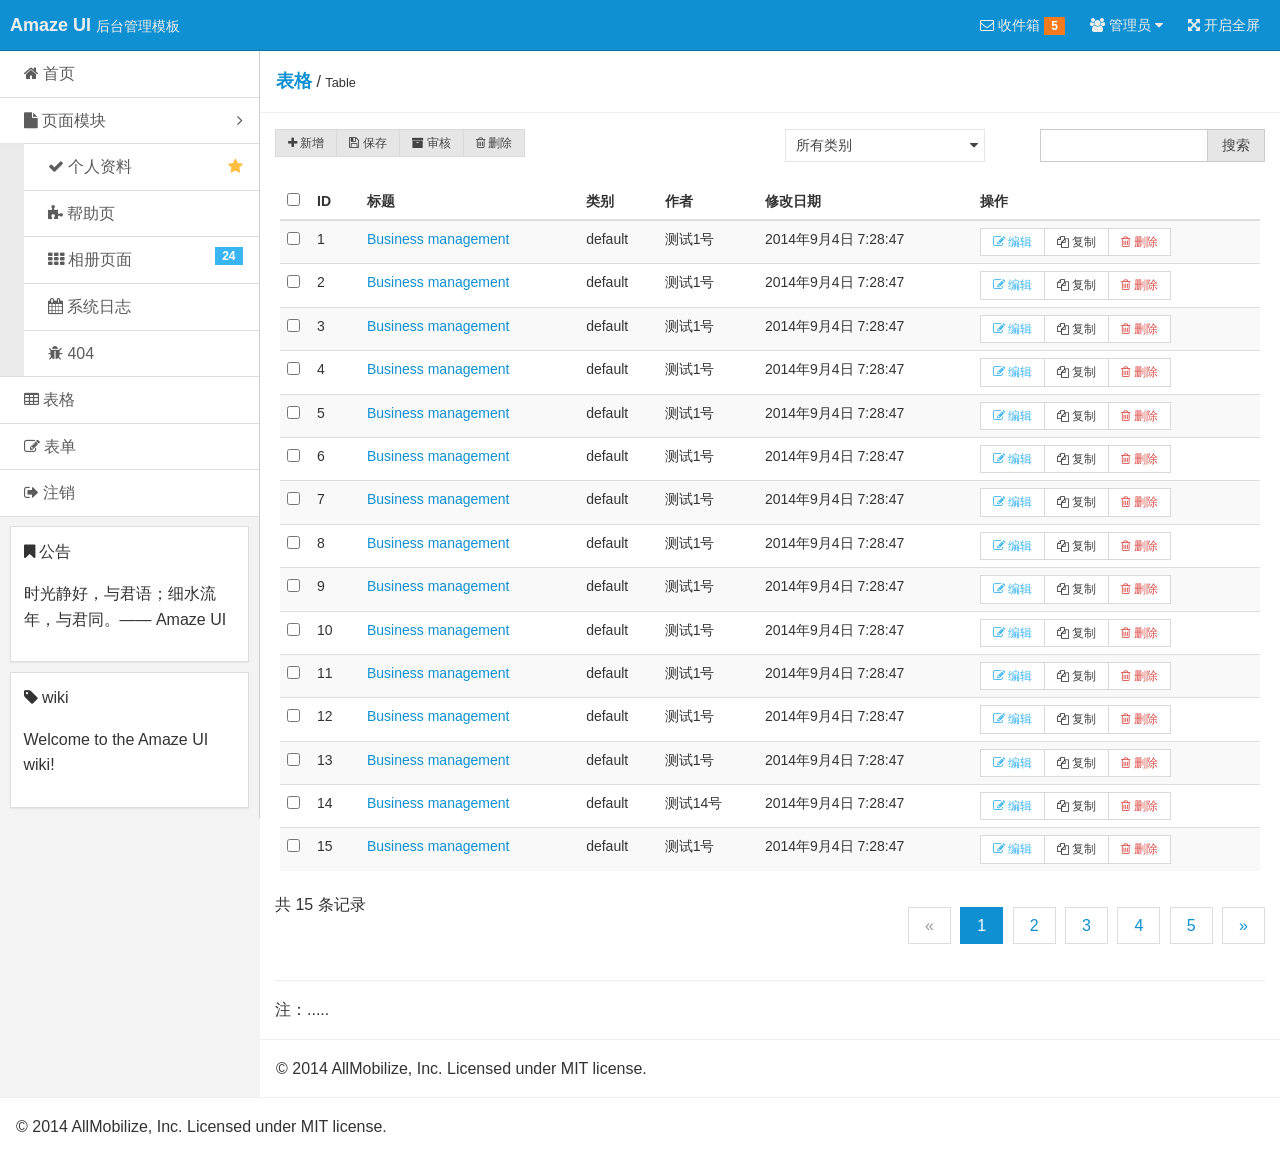
<file: chat-web/src/main/webapp/admin-table.html>
<!doctype html>
<html class="no-js">
<head>
  <meta charset="utf-8">
  <meta http-equiv="X-UA-Compatible" content="IE=edge">
  <title>Amaze UI Admin table Examples</title>
  <meta name="description" content="这是一个 table 页面">
  <meta name="keywords" content="table">
  <meta name="viewport" content="width=device-width, initial-scale=1">
  <meta name="renderer" content="webkit">
  <meta http-equiv="Cache-Control" content="no-siteapp" />
  <link rel="icon" type="image/png" href="assets/i/favicon.png">
  <link rel="apple-touch-icon-precomposed" href="assets/i/app-icon72x72@2x.png">
  <meta name="apple-mobile-web-app-title" content="Amaze UI" />
  <link rel="stylesheet" href="assets/css/amazeui.min.css"/>
  <link rel="stylesheet" href="assets/css/admin.css">
</head>
<body>
<!--[if lte IE 9]>
<p class="browsehappy">你正在使用<strong>过时</strong>的浏览器，Amaze UI 暂不支持。 请 <a href="http://browsehappy.com/" target="_blank">升级浏览器</a>
  以获得更好的体验！</p>
<![endif]-->

<header class="am-topbar am-topbar-inverse admin-header">
  <div class="am-topbar-brand">
    <strong>Amaze UI</strong> <small>后台管理模板</small>
  </div>

  <button class="am-topbar-btn am-topbar-toggle am-btn am-btn-sm am-btn-success am-show-sm-only" data-am-collapse="{target: '#topbar-collapse'}"><span class="am-sr-only">导航切换</span> <span class="am-icon-bars"></span></button>

  <div class="am-collapse am-topbar-collapse" id="topbar-collapse">

    <ul class="am-nav am-nav-pills am-topbar-nav am-topbar-right admin-header-list">
      <li><a href="javascript:;"><span class="am-icon-envelope-o"></span> 收件箱 <span class="am-badge am-badge-warning">5</span></a></li>
      <li class="am-dropdown" data-am-dropdown>
        <a class="am-dropdown-toggle" data-am-dropdown-toggle href="javascript:;">
          <span class="am-icon-users"></span> 管理员 <span class="am-icon-caret-down"></span>
        </a>
        <ul class="am-dropdown-content">
          <li><a href="#"><span class="am-icon-user"></span> 资料</a></li>
          <li><a href="#"><span class="am-icon-cog"></span> 设置</a></li>
          <li><a href="#"><span class="am-icon-power-off"></span> 退出</a></li>
        </ul>
      </li>
      <li class="am-hide-sm-only"><a href="javascript:;" id="admin-fullscreen"><span class="am-icon-arrows-alt"></span> <span class="admin-fullText">开启全屏</span></a></li>
    </ul>
  </div>
</header>

<div class="am-cf admin-main">
  <!-- sidebar start -->
  <div class="admin-sidebar am-offcanvas" id="admin-offcanvas">
    <div class="am-offcanvas-bar admin-offcanvas-bar">
      <ul class="am-list admin-sidebar-list">
        <li><a href="admin-index.html"><span class="am-icon-home"></span> 首页</a></li>
        <li class="admin-parent">
          <a class="am-cf" data-am-collapse="{target: '#collapse-nav'}"><span class="am-icon-file"></span> 页面模块 <span class="am-icon-angle-right am-fr am-margin-right"></span></a>
          <ul class="am-list am-collapse admin-sidebar-sub am-in" id="collapse-nav">
            <li><a href="admin-user.html" class="am-cf"><span class="am-icon-check"></span> 个人资料<span class="am-icon-star am-fr am-margin-right admin-icon-yellow"></span></a></li>
            <li><a href="admin-help.html"><span class="am-icon-puzzle-piece"></span> 帮助页</a></li>
            <li><a href="admin-gallery.html"><span class="am-icon-th"></span> 相册页面<span class="am-badge am-badge-secondary am-margin-right am-fr">24</span></a></li>
            <li><a href="admin-log.html"><span class="am-icon-calendar"></span> 系统日志</a></li>
            <li><a href="admin-404.html"><span class="am-icon-bug"></span> 404</a></li>
          </ul>
        </li>
        <li><a href="admin-table.html"><span class="am-icon-table"></span> 表格</a></li>
        <li><a href="admin-form.html"><span class="am-icon-pencil-square-o"></span> 表单</a></li>
        <li><a href="#"><span class="am-icon-sign-out"></span> 注销</a></li>
      </ul>

      <div class="am-panel am-panel-default admin-sidebar-panel">
        <div class="am-panel-bd">
          <p><span class="am-icon-bookmark"></span> 公告</p>
          <p>时光静好，与君语；细水流年，与君同。—— Amaze UI</p>
        </div>
      </div>

      <div class="am-panel am-panel-default admin-sidebar-panel">
        <div class="am-panel-bd">
          <p><span class="am-icon-tag"></span> wiki</p>
          <p>Welcome to the Amaze UI wiki!</p>
        </div>
      </div>
    </div>
  </div>
  <!-- sidebar end -->

  <!-- content start -->
  <div class="admin-content">
    <div class="admin-content-body">
      <div class="am-cf am-padding am-padding-bottom-0">
        <div class="am-fl am-cf"><strong class="am-text-primary am-text-lg">表格</strong> / <small>Table</small></div>
      </div>

      <hr>

      <div class="am-g">
        <div class="am-u-sm-12 am-u-md-6">
          <div class="am-btn-toolbar">
            <div class="am-btn-group am-btn-group-xs">
              <button type="button" class="am-btn am-btn-default"><span class="am-icon-plus"></span> 新增</button>
              <button type="button" class="am-btn am-btn-default"><span class="am-icon-save"></span> 保存</button>
              <button type="button" class="am-btn am-btn-default"><span class="am-icon-archive"></span> 审核</button>
              <button type="button" class="am-btn am-btn-default"><span class="am-icon-trash-o"></span> 删除</button>
            </div>
          </div>
        </div>
        <div class="am-u-sm-12 am-u-md-3">
          <div class="am-form-group">
            <select data-am-selected="{btnSize: 'sm'}">
              <option value="option1">所有类别</option>
              <option value="option2">IT业界</option>
              <option value="option3">数码产品</option>
              <option value="option3">笔记本电脑</option>
              <option value="option3">平板电脑</option>
              <option value="option3">只能手机</option>
              <option value="option3">超极本</option>
            </select>
          </div>
        </div>
        <div class="am-u-sm-12 am-u-md-3">
          <div class="am-input-group am-input-group-sm">
            <input type="text" class="am-form-field">
          <span class="am-input-group-btn">
            <button class="am-btn am-btn-default" type="button">搜索</button>
          </span>
          </div>
        </div>
      </div>

      <div class="am-g">
        <div class="am-u-sm-12">
          <form class="am-form">
            <table class="am-table am-table-striped am-table-hover table-main">
              <thead>
              <tr>
                <th class="table-check"><input type="checkbox" /></th><th class="table-id">ID</th><th class="table-title">标题</th><th class="table-type">类别</th><th class="table-author am-hide-sm-only">作者</th><th class="table-date am-hide-sm-only">修改日期</th><th class="table-set">操作</th>
              </tr>
              </thead>
              <tbody>
              <tr>
                <td><input type="checkbox" /></td>
                <td>1</td>
                <td><a href="#">Business management</a></td>
                <td>default</td>
                <td class="am-hide-sm-only">测试1号</td>
                <td class="am-hide-sm-only">2014年9月4日 7:28:47</td>
                <td>
                  <div class="am-btn-toolbar">
                    <div class="am-btn-group am-btn-group-xs">
                      <button class="am-btn am-btn-default am-btn-xs am-text-secondary"><span class="am-icon-pencil-square-o"></span> 编辑</button>
                      <button class="am-btn am-btn-default am-btn-xs am-hide-sm-only"><span class="am-icon-copy"></span> 复制</button>
                      <button class="am-btn am-btn-default am-btn-xs am-text-danger am-hide-sm-only"><span class="am-icon-trash-o"></span> 删除</button>
                    </div>
                  </div>
                </td>
              </tr>
              <tr>
                <td><input type="checkbox" /></td>
                <td>2</td>
                <td><a href="#">Business management</a></td>
                <td>default</td>
                <td class="am-hide-sm-only">测试1号</td>
                <td class="am-hide-sm-only">2014年9月4日 7:28:47</td>
                <td>
                  <div class="am-btn-toolbar">
                    <div class="am-btn-group am-btn-group-xs">
                      <button class="am-btn am-btn-default am-btn-xs am-text-secondary"><span class="am-icon-pencil-square-o"></span> 编辑</button>
                      <button class="am-btn am-btn-default am-btn-xs am-hide-sm-only"><span class="am-icon-copy"></span> 复制</button>
                      <button class="am-btn am-btn-default am-btn-xs am-text-danger am-hide-sm-only"><span class="am-icon-trash-o"></span> 删除</button>
                    </div>
                  </div>
                </td>
              </tr>
              <tr>
                <td><input type="checkbox" /></td>
                <td>3</td>
                <td><a href="#">Business management</a></td>
                <td>default</td>
                <td class="am-hide-sm-only">测试1号</td>
                <td class="am-hide-sm-only">2014年9月4日 7:28:47</td>
                <td>
                  <div class="am-btn-toolbar">
                    <div class="am-btn-group am-btn-group-xs">
                      <button class="am-btn am-btn-default am-btn-xs am-text-secondary"><span class="am-icon-pencil-square-o"></span> 编辑</button>
                      <button class="am-btn am-btn-default am-btn-xs am-hide-sm-only"><span class="am-icon-copy"></span> 复制</button>
                      <button class="am-btn am-btn-default am-btn-xs am-text-danger am-hide-sm-only"><span class="am-icon-trash-o"></span> 删除</button>
                    </div>
                  </div>
                </td>
              </tr>
              <tr>
                <td><input type="checkbox" /></td>
                <td>4</td>
                <td><a href="#">Business management</a></td>
                <td>default</td>
                <td class="am-hide-sm-only">测试1号</td>
                <td class="am-hide-sm-only">2014年9月4日 7:28:47</td>
                <td>
                  <div class="am-btn-toolbar">
                    <div class="am-btn-group am-btn-group-xs">
                      <button class="am-btn am-btn-default am-btn-xs am-text-secondary"><span class="am-icon-pencil-square-o"></span> 编辑</button>
                      <button class="am-btn am-btn-default am-btn-xs am-hide-sm-only"><span class="am-icon-copy"></span> 复制</button>
                      <button class="am-btn am-btn-default am-btn-xs am-text-danger am-hide-sm-only"><span class="am-icon-trash-o"></span> 删除</button>
                    </div>
                  </div>
                </td>
              </tr>
              <tr>
                <td><input type="checkbox" /></td>
                <td>5</td>
                <td><a href="#">Business management</a></td>
                <td>default</td>
                <td class="am-hide-sm-only">测试1号</td>
                <td class="am-hide-sm-only">2014年9月4日 7:28:47</td>
                <td>
                  <div class="am-btn-toolbar">
                    <div class="am-btn-group am-btn-group-xs">
                      <button class="am-btn am-btn-default am-btn-xs am-text-secondary"><span class="am-icon-pencil-square-o"></span> 编辑</button>
                      <button class="am-btn am-btn-default am-btn-xs am-hide-sm-only"><span class="am-icon-copy"></span> 复制</button>
                      <button class="am-btn am-btn-default am-btn-xs am-text-danger am-hide-sm-only"><span class="am-icon-trash-o"></span> 删除</button>
                    </div>
                  </div>
                </td>
              </tr>
              <tr>
                <td><input type="checkbox" /></td>
                <td>6</td>
                <td><a href="#">Business management</a></td>
                <td>default</td>
                <td class="am-hide-sm-only">测试1号</td>
                <td class="am-hide-sm-only">2014年9月4日 7:28:47</td>
                <td>
                  <div class="am-btn-toolbar">
                    <div class="am-btn-group am-btn-group-xs">
                      <button class="am-btn am-btn-default am-btn-xs am-text-secondary"><span class="am-icon-pencil-square-o"></span> 编辑</button>
                      <button class="am-btn am-btn-default am-btn-xs am-hide-sm-only"><span class="am-icon-copy"></span> 复制</button>
                      <button class="am-btn am-btn-default am-btn-xs am-text-danger am-hide-sm-only"><span class="am-icon-trash-o"></span> 删除</button>
                    </div>
                  </div>
                </td>
              </tr>
              <tr>
                <td><input type="checkbox" /></td>
                <td>7</td>
                <td><a href="#">Business management</a></td>
                <td>default</td>
                <td class="am-hide-sm-only">测试1号</td>
                <td class="am-hide-sm-only">2014年9月4日 7:28:47</td>
                <td>
                  <div class="am-btn-toolbar">
                    <div class="am-btn-group am-btn-group-xs">
                      <button class="am-btn am-btn-default am-btn-xs am-text-secondary"><span class="am-icon-pencil-square-o"></span> 编辑</button>
                      <button class="am-btn am-btn-default am-btn-xs am-hide-sm-only"><span class="am-icon-copy"></span> 复制</button>
                      <button class="am-btn am-btn-default am-btn-xs am-text-danger am-hide-sm-only"><span class="am-icon-trash-o"></span> 删除</button>
                    </div>
                  </div>
                </td>
              </tr>
              <tr>
                <td><input type="checkbox" /></td>
                <td>8</td>
                <td><a href="#">Business management</a></td>
                <td>default</td>
                <td class="am-hide-sm-only">测试1号</td>
                <td class="am-hide-sm-only">2014年9月4日 7:28:47</td>
                <td>
                  <div class="am-btn-toolbar">
                    <div class="am-btn-group am-btn-group-xs">
                      <button class="am-btn am-btn-default am-btn-xs am-text-secondary"><span class="am-icon-pencil-square-o"></span> 编辑</button>
                      <button class="am-btn am-btn-default am-btn-xs am-hide-sm-only"><span class="am-icon-copy"></span> 复制</button>
                      <button class="am-btn am-btn-default am-btn-xs am-text-danger am-hide-sm-only"><span class="am-icon-trash-o"></span> 删除</button>
                    </div>
                  </div>
                </td>
              </tr>
              <tr>
                <td><input type="checkbox" /></td>
                <td>9</td>
                <td><a href="#">Business management</a></td>
                <td>default</td>
                <td class="am-hide-sm-only">测试1号</td>
                <td class="am-hide-sm-only">2014年9月4日 7:28:47</td>
                <td>
                  <div class="am-btn-toolbar">
                    <div class="am-btn-group am-btn-group-xs">
                      <button class="am-btn am-btn-default am-btn-xs am-text-secondary"><span class="am-icon-pencil-square-o"></span> 编辑</button>
                      <button class="am-btn am-btn-default am-btn-xs am-hide-sm-only"><span class="am-icon-copy"></span> 复制</button>
                      <button class="am-btn am-btn-default am-btn-xs am-text-danger am-hide-sm-only"><span class="am-icon-trash-o"></span> 删除</button>
                    </div>
                  </div>
                </td>
              </tr>
              <tr>
                <td><input type="checkbox" /></td>
                <td>10</td>
                <td><a href="#">Business management</a></td>
                <td>default</td>
                <td class="am-hide-sm-only">测试1号</td>
                <td class="am-hide-sm-only">2014年9月4日 7:28:47</td>
                <td>
                  <div class="am-btn-toolbar">
                    <div class="am-btn-group am-btn-group-xs">
                      <button class="am-btn am-btn-default am-btn-xs am-text-secondary"><span class="am-icon-pencil-square-o"></span> 编辑</button>
                      <button class="am-btn am-btn-default am-btn-xs am-hide-sm-only"><span class="am-icon-copy"></span> 复制</button>
                      <button class="am-btn am-btn-default am-btn-xs am-text-danger am-hide-sm-only"><span class="am-icon-trash-o"></span> 删除</button>
                    </div>
                  </div>
                </td>
              </tr>
              <tr>
                <td><input type="checkbox" /></td>
                <td>11</td>
                <td><a href="#">Business management</a></td>
                <td>default</td>
                <td class="am-hide-sm-only">测试1号</td>
                <td class="am-hide-sm-only">2014年9月4日 7:28:47</td>
                <td>
                  <div class="am-btn-toolbar">
                    <div class="am-btn-group am-btn-group-xs">
                      <button class="am-btn am-btn-default am-btn-xs am-text-secondary"><span class="am-icon-pencil-square-o"></span> 编辑</button>
                      <button class="am-btn am-btn-default am-btn-xs am-hide-sm-only"><span class="am-icon-copy"></span> 复制</button>
                      <button class="am-btn am-btn-default am-btn-xs am-text-danger am-hide-sm-only"><span class="am-icon-trash-o"></span> 删除</button>
                    </div>
                  </div>
                </td>
              </tr>
              <tr>
                <td><input type="checkbox" /></td>
                <td>12</td>
                <td><a href="#">Business management</a></td>
                <td>default</td>
                <td class="am-hide-sm-only">测试1号</td>
                <td class="am-hide-sm-only">2014年9月4日 7:28:47</td>
                <td>
                  <div class="am-btn-toolbar">
                    <div class="am-btn-group am-btn-group-xs">
                      <button class="am-btn am-btn-default am-btn-xs am-text-secondary"><span class="am-icon-pencil-square-o"></span> 编辑</button>
                      <button class="am-btn am-btn-default am-btn-xs am-hide-sm-only"><span class="am-icon-copy"></span> 复制</button>
                      <button class="am-btn am-btn-default am-btn-xs am-text-danger am-hide-sm-only"><span class="am-icon-trash-o"></span> 删除</button>
                    </div>
                  </div>
                </td>
              </tr>
              <tr>
                <td><input type="checkbox" /></td>
                <td>13</td>
                <td><a href="#">Business management</a></td>
                <td>default</td>
                <td class="am-hide-sm-only">测试1号</td>
                <td class="am-hide-sm-only">2014年9月4日 7:28:47</td>
                <td>
                  <div class="am-btn-toolbar">
                    <div class="am-btn-group am-btn-group-xs">
                      <button class="am-btn am-btn-default am-btn-xs am-text-secondary"><span class="am-icon-pencil-square-o"></span> 编辑</button>
                      <button class="am-btn am-btn-default am-btn-xs am-hide-sm-only"><span class="am-icon-copy"></span> 复制</button>
                      <button class="am-btn am-btn-default am-btn-xs am-text-danger am-hide-sm-only"><span class="am-icon-trash-o"></span> 删除</button>
                    </div>
                  </div>
                </td>
              </tr>
              <tr>
                <td><input type="checkbox" /></td>
                <td>14</td>
                <td><a href="#">Business management</a></td>
                <td>default</td>
                <td class="am-hide-sm-only">测试14号</td>
                <td class="am-hide-sm-only">2014年9月4日 7:28:47</td>
                <td>
                  <div class="am-btn-toolbar">
                    <div class="am-btn-group am-btn-group-xs">
                      <button class="am-btn am-btn-default am-btn-xs am-text-secondary"><span class="am-icon-pencil-square-o"></span> 编辑</button>
                      <button class="am-btn am-btn-default am-btn-xs am-hide-sm-only"><span class="am-icon-copy"></span> 复制</button>
                      <button class="am-btn am-btn-default am-btn-xs am-text-danger am-hide-sm-only"><span class="am-icon-trash-o"></span> 删除</button>
                    </div>
                  </div>
                </td>
              </tr>
              <tr>
                <td><input type="checkbox" /></td>
                <td>15</td>
                <td><a href="#">Business management</a></td>
                <td>default</td>
                <td class="am-hide-sm-only">测试1号</td>
                <td class="am-hide-sm-only">2014年9月4日 7:28:47</td>
                <td>
                  <div class="am-btn-toolbar">
                    <div class="am-btn-group am-btn-group-xs">
                      <button class="am-btn am-btn-default am-btn-xs am-text-secondary"><span class="am-icon-pencil-square-o"></span> 编辑</button>
                      <button class="am-btn am-btn-default am-btn-xs am-hide-sm-only"><span class="am-icon-copy"></span> 复制</button>
                      <button class="am-btn am-btn-default am-btn-xs am-text-danger am-hide-sm-only"><span class="am-icon-trash-o"></span> 删除</button>
                    </div>
                  </div>
                </td>
              </tr>
              </tbody>
            </table>
            <div class="am-cf">
              共 15 条记录
              <div class="am-fr">
                <ul class="am-pagination">
                  <li class="am-disabled"><a href="#">«</a></li>
                  <li class="am-active"><a href="#">1</a></li>
                  <li><a href="#">2</a></li>
                  <li><a href="#">3</a></li>
                  <li><a href="#">4</a></li>
                  <li><a href="#">5</a></li>
                  <li><a href="#">»</a></li>
                </ul>
              </div>
            </div>
            <hr />
            <p>注：.....</p>
          </form>
        </div>

      </div>
    </div>

    <footer class="admin-content-footer">
      <hr>
      <p class="am-padding-left">© 2014 AllMobilize, Inc. Licensed under MIT license.</p>
    </footer>

  </div>
  <!-- content end -->
</div>

<a href="#" class="am-icon-btn am-icon-th-list am-show-sm-only admin-menu" data-am-offcanvas="{target: '#admin-offcanvas'}"></a>

<footer>
  <hr>
  <p class="am-padding-left">© 2014 AllMobilize, Inc. Licensed under MIT license.</p>
</footer>

<!--[if lt IE 9]>
<script src="http://libs.baidu.com/jquery/1.11.1/jquery.min.js"></script>
<script src="http://cdn.staticfile.org/modernizr/2.8.3/modernizr.js"></script>
<script src="assets/js/amazeui.ie8polyfill.min.js"></script>
<![endif]-->

<!--[if (gte IE 9)|!(IE)]><!-->
<script src="assets/js/jquery.min.js"></script>
<!--<![endif]-->
<script src="assets/js/amazeui.min.js"></script>
<script src="assets/js/app.js"></script>
</body>
</html>
</file>
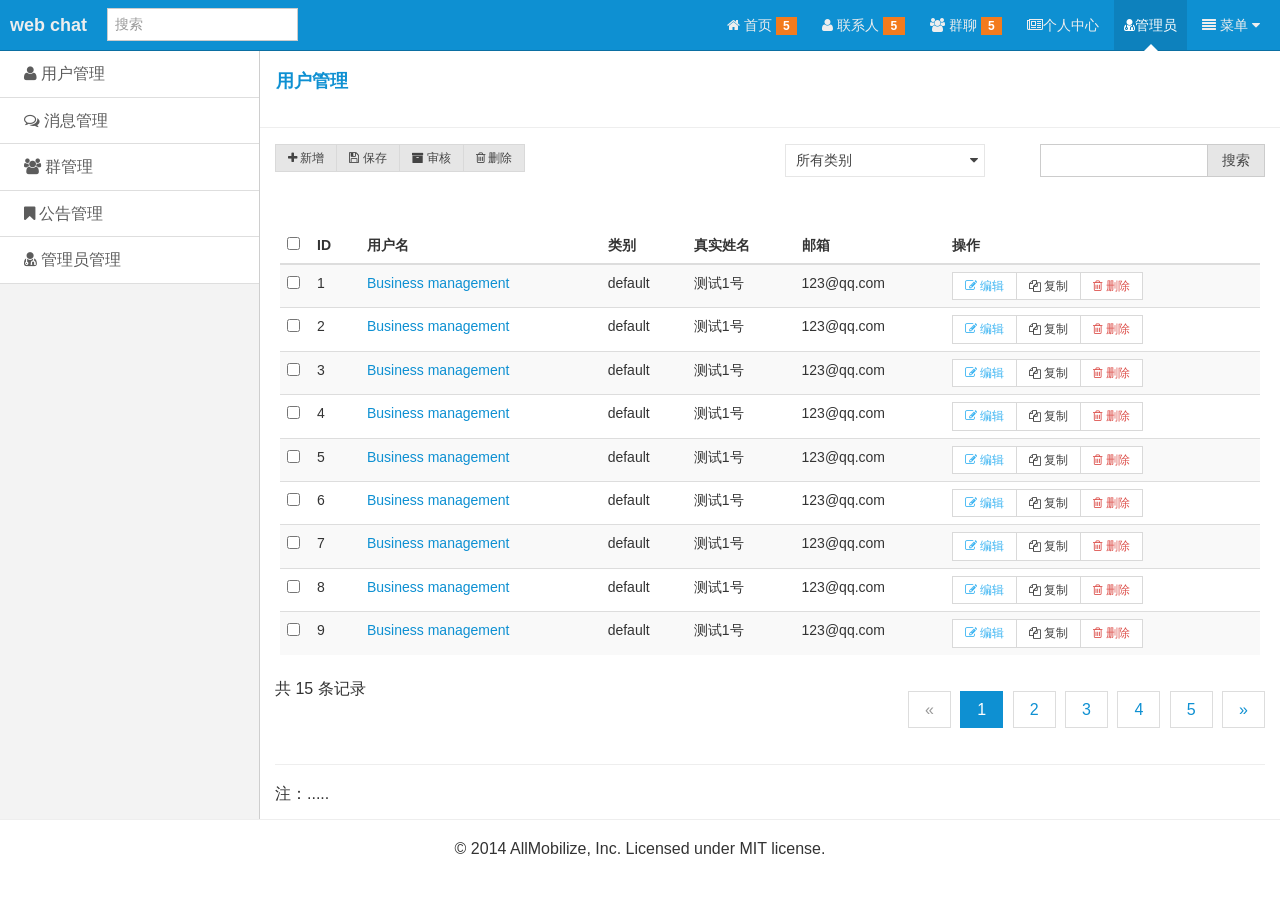
<file: chat-web/src/main/webapp/admin-user.html>
<!doctype html>
<html class="no-js fixed-layout">
<head>
	<meta charset="utf-8">
	<meta http-equiv="X-UA-Compatible" content="IE=edge">
	<title>用户管理</title>
	<meta name="description" content="这是一个admin页面">
	<meta name="keywords" content="admin">
	<meta name="viewport" content="width=device-width, initial-scale=1">
	<meta name="renderer" content="webkit">
	<meta http-equiv="Cache-Control" content="no-siteapp" />
	<link rel="icon" type="image/png" href="assets/i/favicon.png">
	<link rel="apple-touch-icon-precomposed" href="assets/i/app-icon72x72@2x.png">
	<meta name="apple-mobile-web-app-title" content="Amaze UI" />
	<link rel="stylesheet" href="assets/css/amazeui.min.css"/>
	<link rel="stylesheet" href="assets/css/admin.css">
</head>
<body>
	<header class="am-topbar am-topbar-inverse admin-header">
		<div class="am-topbar-brand"><strong>web chat</strong></div>
		<button class="am-topbar-btn am-topbar-toggle am-btn am-btn-sm am-btn-success am-show-sm-only" data-am-collapse="{target: '#topbar-collapse'}"><span class="am-sr-only">导航切换</span> <span class="am-icon-bars"></span></button>
	
		<div class="am-collapse am-topbar-collapse" id="topbar-collapse">
			<!-- 搜索框（通过键入名称模糊搜索好友和群）-->
			<form class="am-topbar-form am-topbar-left am-form-inline" role="search">
				<div class="am-form-group">
					<input type="text" class="am-form-field am-input-sm" placeholder="搜索">
				</div>
			</form>
			<!-- 导航栏-->
			<ul class="am-nav am-nav-pills am-topbar-nav am-topbar-right admin-header-list">
				<li><a href="index.html"><span class="am-icon-home"></span> 首页 <span class="am-badge am-badge-warning">5</span></a></li>
				<li><a href="friends.html"><span class="am-icon-user"></span> 联系人 <span class="am-badge am-badge-warning">5</span></a></li>
				<li><a href="flocks.html"><span class="am-icon-group"></span> 群聊 <span class="am-badge am-badge-warning">5</span></a></li>
				<li><a href="personalInfo.html"><span class="am-icon-newspaper-o"></span>个人中心</a></li>
				<li class="am-active"><a href="admin.html"><span class="am-icon-user-md"></span>管理员</a></li>
				<li class="am-dropdown" data-am-dropdown>
					<a class="am-dropdown-toggle" data-am-dropdown-toggle href="javascript:;"><span class="am-icon-align-justify"></span> 菜单 <span class="am-icon-caret-down"></span></a>
					<ul class="am-dropdown-content">
						<li><a href="#"><span class="am-icon-cog"></span> 设置</a></li>
						<li><a href="#"><span class="am-icon-puzzle-piece"></span> 帮助</a></li>
						<li><a href="#"><span class="am-icon-power-off"></span> 退出</a></li>
						<li><a href="#"><span class="am-icon-arrows-h"></span> 切换用户</a></li>
					</ul>
				</li>
			</ul>
		</div>
	</header>

	<div class="am-cf admin-main" style="height:91%;">
		<!-- sidebar start -->
		<div class="admin-sidebar am-offcanvas" id="admin-offcanvas">
			<ul class="am-list admin-sidebar-list">
				<li class="am-active"><a href="admin-user.html"><span class="am-icon-user"></span> 用户管理</a></li>
				<li><a href="admin-message.html"><span class="am-icon-comments-o"></span> 消息管理</a></li>
				<li><a href="admin-flock.html"><span class="am-icon-group"></span> 群管理</a></li>
				<li><a href="admin-push.html"><span class="am-icon-bookmark"></span> 公告管理</a></li>
				<li><a href="admin-admin.html"><span class="am-icon-user-md"></span> 管理员管理</a></li>
			</ul>
		</div>
		<!-- content start -->
		<div class="admin-content" style="height:100%">
			<div class="am-cf am-padding am-padding-bottom " style="height:10%;border-bottom:1px solid #eeeeee;">
				<div class="am-fl am-cf"><strong class="am-text-primary am-text-lg">用户管理</strong></div>
			</div>

			<div class="am-g am-margin-top" style="height:10%">
				<div class="am-u-sm-12 am-u-md-6">
					<div class="am-btn-toolbar">
						<div class="am-btn-group am-btn-group-xs">
					        <button type="button" class="am-btn am-btn-default"><span class="am-icon-plus"></span> 新增</button>
					        <button type="button" class="am-btn am-btn-default"><span class="am-icon-save"></span> 保存</button>
					        <button type="button" class="am-btn am-btn-default"><span class="am-icon-archive"></span> 审核</button>
					        <button type="button" class="am-btn am-btn-default"><span class="am-icon-trash-o"></span> 删除</button>
						</div>
					</div>
			  </div>
			  <div class="am-u-sm-12 am-u-md-3 ">
			    <div class="am-form-group">
			      <select data-am-selected="{btnSize: 'sm'}">
			        <option value="option1">所有类别</option>
			        <option value="option2">IT业界</option>
			        <option value="option3">数码产品</option>
			        <option value="option3">笔记本电脑</option>
			        <option value="option3">平板电脑</option>
			        <option value="option3">只能手机</option>
			        <option value="option3">超极本</option>
			      </select>
			    </div>
			  </div>
			  <div class="am-u-sm-12 am-u-md-3">
			    <div class="am-input-group am-input-group-sm">
			      <input type="text" class="am-form-field">
			    <span class="am-input-group-btn">
			      <button class="am-btn am-btn-default" type="button">搜索</button>
			    </span>
			    </div>
			  </div>
			</div>
		
			<div class="am-g am-scrollable-vertical" style="height:80%">
		      <div class="am-u-sm-12">
		        <form class="am-form">
		          <table class="am-table am-table-striped am-table-hover table-main">
		            <thead>
		            <tr>
		              <th class="table-check"><input type="checkbox" /></th><th class="table-id">ID</th><th class="table-title">用户名</th><th class="table-type">类别</th><th class="table-author am-hide-sm-only">真实姓名</th><th class="table-date am-hide-sm-only">邮箱</th><th class="table-set">操作</th>
		            </tr>
		            </thead>
		            <tbody>
		            <tr>
		              <td><input type="checkbox" /></td>
		              <td>1</td>
		              <td><a href="#">Business management</a></td>
		              <td>default</td>
		              <td class="am-hide-sm-only">测试1号</td>
		              <td class="am-hide-sm-only">123@qq.com</td>
		              <td>
		                <div class="am-btn-toolbar">
		                  <div class="am-btn-group am-btn-group-xs">
		                    <button class="am-btn am-btn-default am-btn-xs am-text-secondary"><span class="am-icon-pencil-square-o"></span> 编辑</button>
		                    <button class="am-btn am-btn-default am-btn-xs am-hide-sm-only"><span class="am-icon-copy"></span> 复制</button>
		                    <button class="am-btn am-btn-default am-btn-xs am-text-danger am-hide-sm-only"><span class="am-icon-trash-o"></span> 删除</button>
		                  </div>
		                </div>
		              </td>
		            </tr>
		            <tr>
		              <td><input type="checkbox" /></td>
		              <td>2</td>
		              <td><a href="#">Business management</a></td>
		              <td>default</td>
		              <td class="am-hide-sm-only">测试1号</td>
		              <td class="am-hide-sm-only">123@qq.com</td>
		              <td>
		                <div class="am-btn-toolbar">
		                  <div class="am-btn-group am-btn-group-xs">
		                    <button class="am-btn am-btn-default am-btn-xs am-text-secondary"><span class="am-icon-pencil-square-o"></span> 编辑</button>
		                    <button class="am-btn am-btn-default am-btn-xs am-hide-sm-only"><span class="am-icon-copy"></span> 复制</button>
		                    <button class="am-btn am-btn-default am-btn-xs am-text-danger am-hide-sm-only"><span class="am-icon-trash-o"></span> 删除</button>
		                  </div>
		                </div>
		              </td>
		            </tr>
		            <tr>
		              <td><input type="checkbox" /></td>
		              <td>3</td>
		              <td><a href="#">Business management</a></td>
		              <td>default</td>
		              <td class="am-hide-sm-only">测试1号</td>
		              <td class="am-hide-sm-only">123@qq.com</td>
		              <td>
		                <div class="am-btn-toolbar">
		                  <div class="am-btn-group am-btn-group-xs">
		                    <button class="am-btn am-btn-default am-btn-xs am-text-secondary"><span class="am-icon-pencil-square-o"></span> 编辑</button>
		                    <button class="am-btn am-btn-default am-btn-xs am-hide-sm-only"><span class="am-icon-copy"></span> 复制</button>
		                    <button class="am-btn am-btn-default am-btn-xs am-text-danger am-hide-sm-only"><span class="am-icon-trash-o"></span> 删除</button>
		                  </div>
		                </div>
		              </td>
		            </tr>
		            <tr>
		              <td><input type="checkbox" /></td>
		              <td>4</td>
		              <td><a href="#">Business management</a></td>
		              <td>default</td>
		              <td class="am-hide-sm-only">测试1号</td>
		              <td class="am-hide-sm-only">123@qq.com</td>
		              <td>
		                <div class="am-btn-toolbar">
		                  <div class="am-btn-group am-btn-group-xs">
		                    <button class="am-btn am-btn-default am-btn-xs am-text-secondary"><span class="am-icon-pencil-square-o"></span> 编辑</button>
		                    <button class="am-btn am-btn-default am-btn-xs am-hide-sm-only"><span class="am-icon-copy"></span> 复制</button>
		                    <button class="am-btn am-btn-default am-btn-xs am-text-danger am-hide-sm-only"><span class="am-icon-trash-o"></span> 删除</button>
		                  </div>
		                </div>
		              </td>
		            </tr>
		            <tr>
		              <td><input type="checkbox" /></td>
		              <td>5</td>
		              <td><a href="#">Business management</a></td>
		              <td>default</td>
		              <td class="am-hide-sm-only">测试1号</td>
		              <td class="am-hide-sm-only">123@qq.com</td>
		              <td>
		                <div class="am-btn-toolbar">
		                  <div class="am-btn-group am-btn-group-xs">
		                    <button class="am-btn am-btn-default am-btn-xs am-text-secondary"><span class="am-icon-pencil-square-o"></span> 编辑</button>
		                    <button class="am-btn am-btn-default am-btn-xs am-hide-sm-only"><span class="am-icon-copy"></span> 复制</button>
		                    <button class="am-btn am-btn-default am-btn-xs am-text-danger am-hide-sm-only"><span class="am-icon-trash-o"></span> 删除</button>
		                  </div>
		                </div>
		              </td>
		            </tr>
		            <tr>
		              <td><input type="checkbox" /></td>
		              <td>6</td>
		              <td><a href="#">Business management</a></td>
		              <td>default</td>
		              <td class="am-hide-sm-only">测试1号</td>
		              <td class="am-hide-sm-only">123@qq.com</td>
		              <td>
		                <div class="am-btn-toolbar">
		                  <div class="am-btn-group am-btn-group-xs">
		                    <button class="am-btn am-btn-default am-btn-xs am-text-secondary"><span class="am-icon-pencil-square-o"></span> 编辑</button>
		                    <button class="am-btn am-btn-default am-btn-xs am-hide-sm-only"><span class="am-icon-copy"></span> 复制</button>
		                    <button class="am-btn am-btn-default am-btn-xs am-text-danger am-hide-sm-only"><span class="am-icon-trash-o"></span> 删除</button>
		                  </div>
		                </div>
		              </td>
		            </tr>
		            <tr>
		              <td><input type="checkbox" /></td>
		              <td>7</td>
		              <td><a href="#">Business management</a></td>
		              <td>default</td>
		              <td class="am-hide-sm-only">测试1号</td>
		              <td class="am-hide-sm-only">123@qq.com</td>
		              <td>
		                <div class="am-btn-toolbar">
		                  <div class="am-btn-group am-btn-group-xs">
		                    <button class="am-btn am-btn-default am-btn-xs am-text-secondary"><span class="am-icon-pencil-square-o"></span> 编辑</button>
		                    <button class="am-btn am-btn-default am-btn-xs am-hide-sm-only"><span class="am-icon-copy"></span> 复制</button>
		                    <button class="am-btn am-btn-default am-btn-xs am-text-danger am-hide-sm-only"><span class="am-icon-trash-o"></span> 删除</button>
		                  </div>
		                </div>
		              </td>
		            </tr>
		            <tr>
		              <td><input type="checkbox" /></td>
		              <td>8</td>
		              <td><a href="#">Business management</a></td>
		              <td>default</td>
		              <td class="am-hide-sm-only">测试1号</td>
		              <td class="am-hide-sm-only">123@qq.com</td>
		              <td>
		                <div class="am-btn-toolbar">
		                  <div class="am-btn-group am-btn-group-xs">
		                    <button class="am-btn am-btn-default am-btn-xs am-text-secondary"><span class="am-icon-pencil-square-o"></span> 编辑</button>
		                    <button class="am-btn am-btn-default am-btn-xs am-hide-sm-only"><span class="am-icon-copy"></span> 复制</button>
		                    <button class="am-btn am-btn-default am-btn-xs am-text-danger am-hide-sm-only"><span class="am-icon-trash-o"></span> 删除</button>
		                  </div>
		                </div>
		              </td>
		            </tr>
		            <tr>
		              <td><input type="checkbox" /></td>
		              <td>9</td>
		              <td><a href="#">Business management</a></td>
		              <td>default</td>
		              <td class="am-hide-sm-only">测试1号</td>
		              <td class="am-hide-sm-only">123@qq.com</td>
		              <td>
		                <div class="am-btn-toolbar">
		                  <div class="am-btn-group am-btn-group-xs">
		                    <button class="am-btn am-btn-default am-btn-xs am-text-secondary"><span class="am-icon-pencil-square-o"></span> 编辑</button>
		                    <button class="am-btn am-btn-default am-btn-xs am-hide-sm-only"><span class="am-icon-copy"></span> 复制</button>
		                    <button class="am-btn am-btn-default am-btn-xs am-text-danger am-hide-sm-only"><span class="am-icon-trash-o"></span> 删除</button>
		                  </div>
		                </div>
		              </td>
		            </tr>
		           </tbody>
		          </table>
		          <div class="am-cf">
		            共 15 条记录
		            <div class="am-fr">
		              <ul class="am-pagination">
		                <li class="am-disabled"><a href="#">«</a></li>
		                <li class="am-active"><a href="#">1</a></li>
		                <li><a href="#">2</a></li>
		                <li><a href="#">3</a></li>
		                <li><a href="#">4</a></li>
		                <li><a href="#">5</a></li>
		                <li><a href="#">»</a></li>
		              </ul>
		            </div>
		          </div>
		          <hr />
		          <p>注：.....</p>
		        </form>
		      </div>
		    </div>
		</div>
	</div>

	<a href="#" class="am-icon-btn am-icon-th-list am-show-sm-only admin-menu" data-am-offcanvas="{target: '#admin-offcanvas'}"></a>

	<footer >
		<hr>
		<p style="text-align: center;">© 2014 AllMobilize, Inc. Licensed under MIT license.</p>
	</footer>
	<script src="assets/js/jquery.min.js"></script>
	<script src="assets/js/amazeui.min.js"></script>
	<script src="assets/js/app.js"></script>
	<script type="text/javascript">
		<!--li标签选中样式设置 -->
		$(document).ready(function(){
			$("ul li").click(function(){
				$(this).addClass("am-active").siblings().removeClass("am-active")
			});
		});
	</script>
</body>
</html>
</file>
<file: chat-web/src/main/webapp/assets/css/admin.css>
/**
 * admin.css
 */

ul {
  margin-top: 0;
}

.admin-icon-yellow {
  color: #ffbe40;
}

.admin-header {
  font-size: 1.4rem;
  margin-bottom: 0;
}

.admin-header-list a:hover :after {
  content: none;
}

.admin-main {
  background: #f3f3f3;
}

.admin-menu {
  position: fixed;
  z-index: 10;
  bottom: 30px;
  right: 20px;
}

.admin-sidebar {
  width: 260px;
  min-height: 100%;
  float: left;
  border-right: 1px solid #cecece;
}

.admin-sidebar-list {
  margin-bottom: 0;
}

.admin-sidebar-list li a {
  color: #5c5c5c;
  padding-left: 24px;
}

.admin-sidebar-list li:first-child {
  border-top: none;
}

.admin-sidebar-sub {
  margin-top: 0;
  margin-bottom: 0;
  box-shadow: 0 16px 8px -15px #e2e2e2 inset;
  background: #ececec;
  padding-left: 24px;
}

.admin-sidebar-sub li:first-child {
  border-top: 1px solid #dedede;
}

.admin-sidebar-panel {
  margin: 10px;
}

.admin-content {
  width: auto;
  overflow: hidden;
  height: 100%;
  background: #fff;
}

.admin-content-list {
  border: 1px solid #e9ecf1;
  margin-top: 0;
}

.admin-content-list li {
  border: 1px solid #e9ecf1;
  border-width: 0 1px;
  margin-left: -1px;
}

.admin-content-list li:first-child {
  border-left: none;
}

.admin-content-list li:last-child {
  border-right: none;
}

.admin-content-table a {
  color: #535353;
}
.admin-content-file {
  margin-bottom: 0;
  color: #666;
}

.admin-content-file p {
  margin: 0 0 5px 0;
  font-size: 1.4rem;
}

.admin-content-file li {
  padding: 10px 0;
}

.admin-content-file li:first-child {
  border-top: none;
}

.admin-content-file li:last-child {
  border-bottom: none;
}

.admin-content-file li .am-progress {
  margin-bottom: 4px;
}

.admin-content-file li .am-progress-bar {
  line-height: 14px;
}

.admin-content-task {
  margin-bottom: 0;
}

.admin-content-task li {
  padding: 5px 0;
  border-color: #eee;
}

.admin-content-task li:first-child {
  border-top: none;
}

.admin-content-task li:last-child {
  border-bottom: none;
}

.admin-task-meta {
  font-size: 1.2rem;
  color: #999;
}

.admin-task-bd {
  font-size: 1.4rem;
  margin-bottom: 5px;
}

.admin-content-comment {
  margin-bottom: 0;
}

.admin-content-comment .am-comment-bd {
  font-size: 1.4rem;
}

.admin-content-pagination {
  margin-bottom: 0;
}
.admin-content-pagination li a {
  padding: 4px 8px;
}

@media only screen and (min-width: 641px) {
  .admin-sidebar {
    display: block;
    position: static;
    background: none;
  }

  .admin-offcanvas-bar {
    position: static;
    width: auto;
    background: none;
    -webkit-transform: translate3d(0, 0, 0);
    -ms-transform: translate3d(0, 0, 0);
    transform: translate3d(0, 0, 0);
  }
  .admin-offcanvas-bar:after {
    content: none;
  }
}

@media only screen and (max-width: 640px) {
  .admin-sidebar {
    width: inherit;
  }

  .admin-offcanvas-bar {
    background: #f3f3f3;
  }

  .admin-offcanvas-bar:after {
    background: #BABABA;
  }

  .admin-sidebar-list a:hover, .admin-sidebar-list a:active{
    -webkit-transition: background-color .3s ease;
    -moz-transition: background-color .3s ease;
    -ms-transition: background-color .3s ease;
    -o-transition: background-color .3s ease;
    transition: background-color .3s ease;
    background: #E4E4E4;
  }

  .admin-content-list li {
    padding: 10px;
    border-width: 1px 0;
    margin-top: -1px;
  }

  .admin-content-list li:first-child {
    border-top: none;
  }

  .admin-content-list li:last-child {
    border-bottom: none;
  }

  .admin-form-text {
    text-align: left !important;
  }

}

/*
* user.html css
*/
.user-info {
  margin-bottom: 15px;
}

.user-info .am-progress {
  margin-bottom: 4px;
}

.user-info p {
  margin: 5px;
}

.user-info-order {
  font-size: 1.4rem;
}

/*
* errorLog.html css
*/

.error-log .am-pre-scrollable {
  max-height: 40rem;
}

/*
* table.html css
*/

.table-main {
  font-size: 1.4rem;
  padding: .5rem;
}

.table-main button {
  background: #fff;
}

.table-check {
  width: 30px;
}

.table-id {
  width: 50px;
}

@media only screen and (max-width: 640px) {
  .table-select {
    margin-top: 10px;
    margin-left: 5px;
  }
}

/*
gallery.html css
*/

.gallery-list li {
  padding: 10px;
}

.gallery-list a {
  color: #666;
}

.gallery-list a:hover {
  color: #3bb4f2;
}

.gallery-title {
  margin-top: 6px;
  font-size: 1.4rem;
}

.gallery-desc {
  font-size: 1.2rem;
  margin-top: 4px;
}

/*
 404.html css
*/

.page-404 {
  background: #fff;
  border: none;
  width: 200px;
  margin: 0 auto;
}


/*
 fixed-layout 固定头部和边栏布局
*/

.fixed-layout,
.fixed-layout body {
  height: 100%;
  overflow: hidden;
}

.fixed-layout .admin-header {
  position: fixed;
  top: 0;
  left: 0;
  right: 0;
  z-index: 1500;
}

.fixed-layout .admin-main {
  position: relative;
  height: 100%;
  padding-top: 51px;
}

/* .fixed-layout .admin-content, */
.fixed-layout .admin-sidebar {
  height: 100%;
  overflow-x: hidden;
  overflow-y: scroll;
}

.fixed-layout .admin-sidebar.am-active {
  z-index: 1600;
}
</file>
